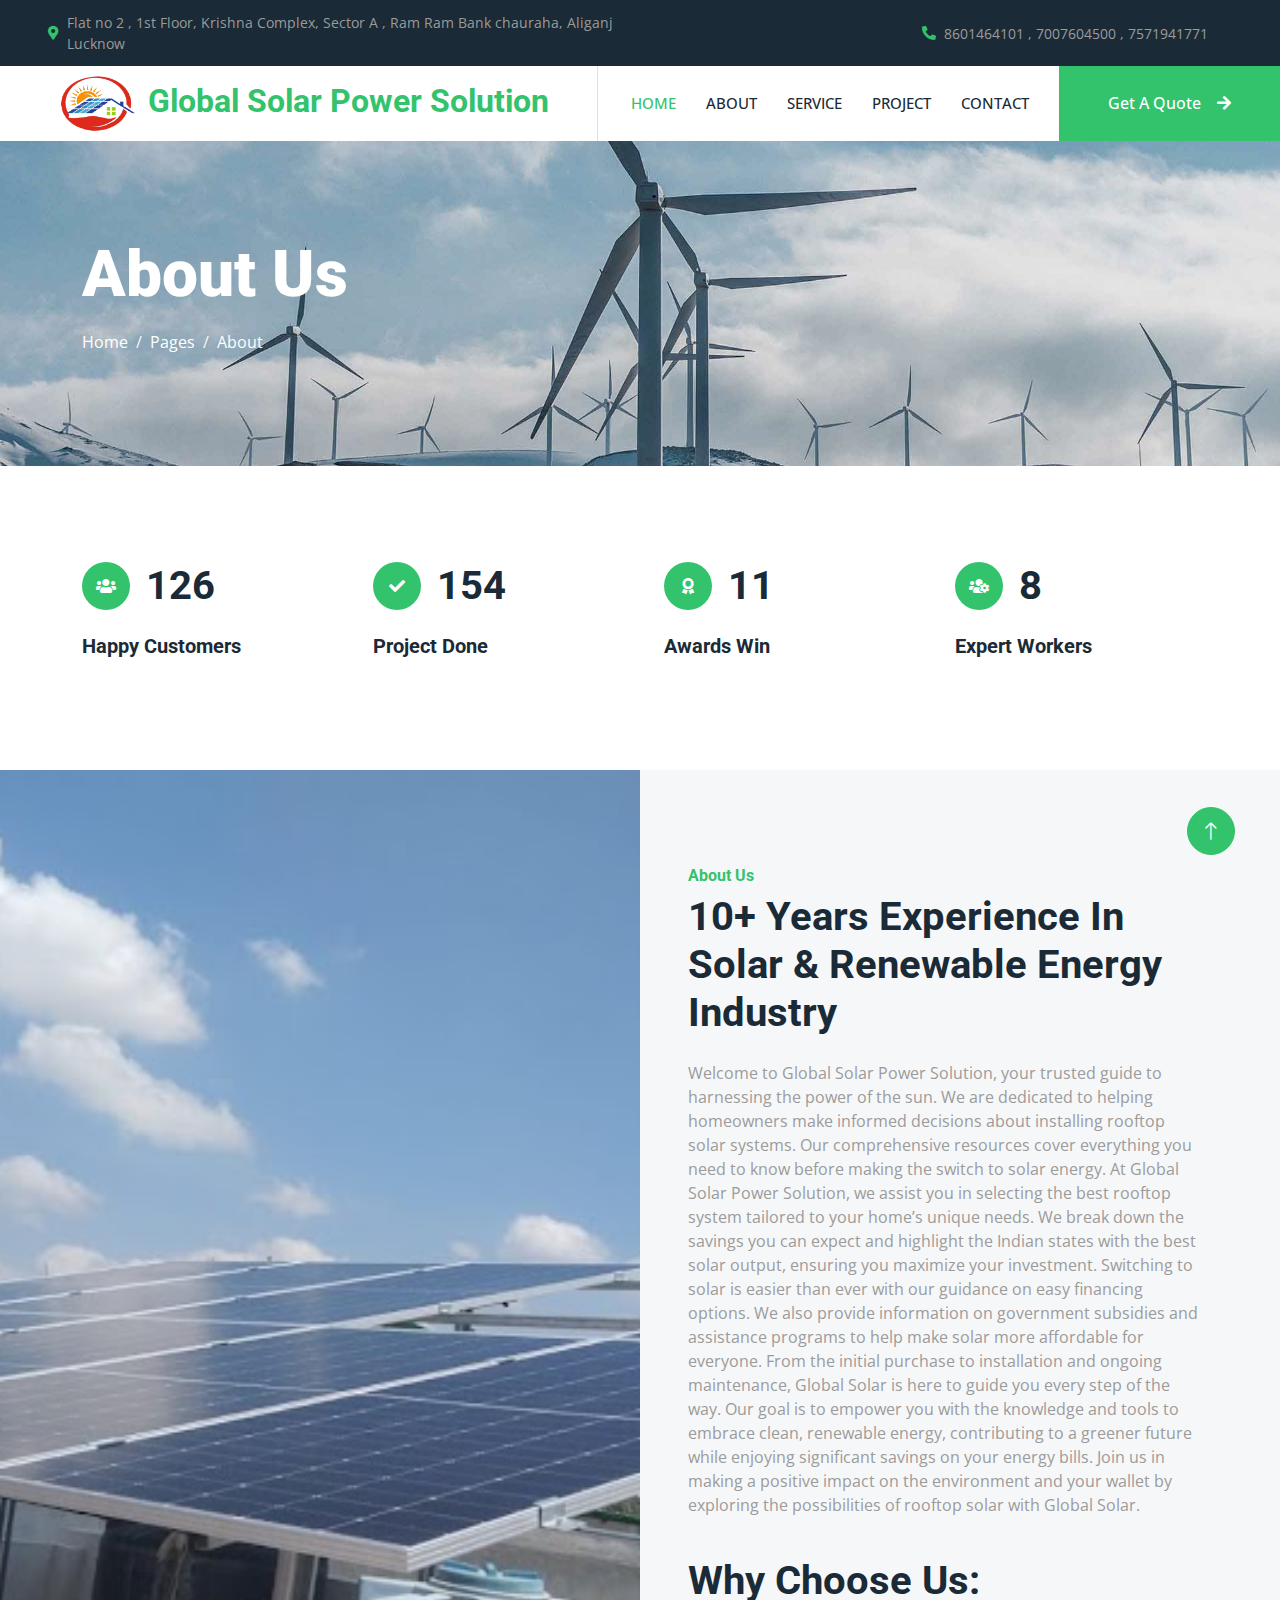
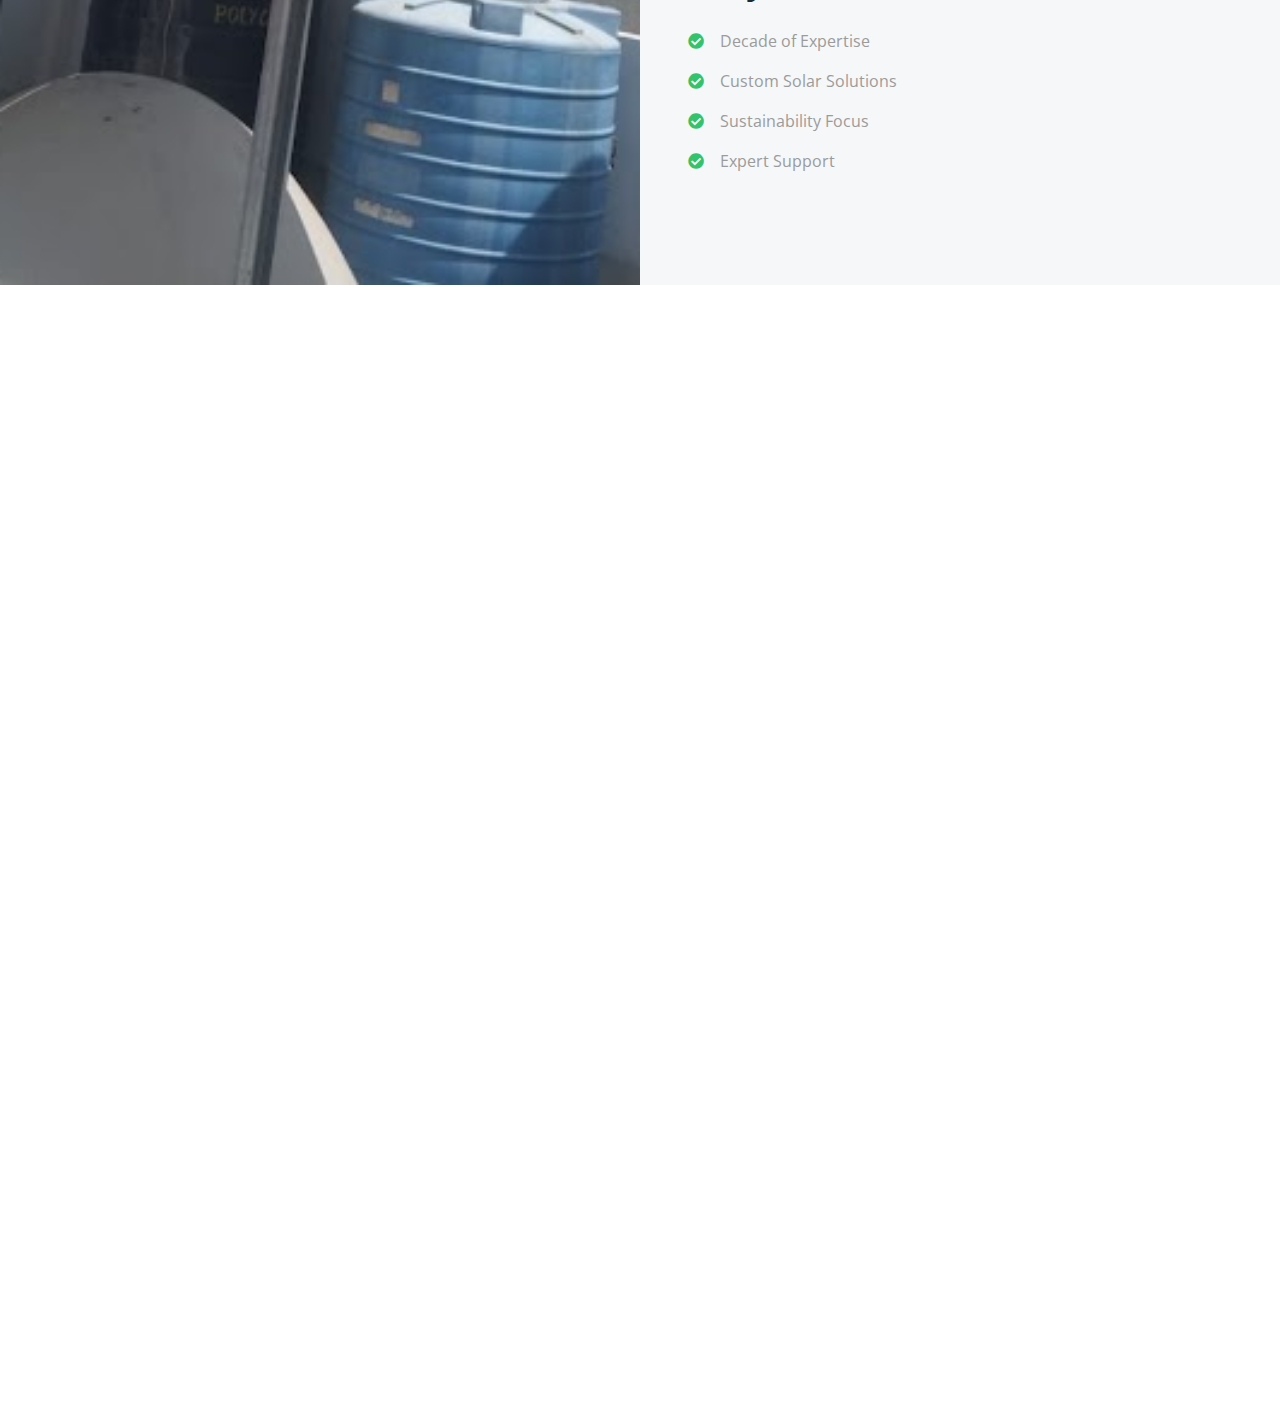
<file: about.html>
<!DOCTYPE html>
<html lang="en">

<head>
    <meta charset="utf-8">
    <title>Global Solar Power Solution</title>
    <meta content="width=device-width, initial-scale=1.0" name="viewport">
    <meta content="" name="keywords">
    <meta content="" name="description">

    <!-- Favicon -->
    <link href="img/logo.png" rel="icon">

    <!-- Google Web Fonts -->
    <link rel="preconnect" href="https://fonts.googleapis.com">
    <link rel="preconnect" href="https://fonts.gstatic.com" crossorigin>
    <link
        href="https://fonts.googleapis.com/css2?family=Open+Sans:wght@400;500&family=Roboto:wght@500;700;900&display=swap"
        rel="stylesheet">

    <!-- Icon Font Stylesheet -->
    <link href="https://cdnjs.cloudflare.com/ajax/libs/font-awesome/5.10.0/css/all.min.css" rel="stylesheet">
    <link href="https://cdn.jsdelivr.net/npm/bootstrap-icons@1.4.1/font/bootstrap-icons.css" rel="stylesheet">

    <!-- Libraries Stylesheet -->
    <link href="lib/animate/animate.min.css" rel="stylesheet">
    <link href="lib/owlcarousel/assets/owl.carousel.min.css" rel="stylesheet">
    <link href="lib/lightbox/css/lightbox.min.css" rel="stylesheet">

    <!-- Customized Bootstrap Stylesheet -->
    <link href="css/bootstrap.min.css" rel="stylesheet">

    <!-- Template Stylesheet -->
    <link href="css/style.css" rel="stylesheet">
    <style>
        @media (max-width: 768px) {

            #logo {
                width: 50px !important;
            }

            .navbar h2 {
                font-size: 14px;
            }

            a.navbar-brand {
                padding: 0px;
            }
        }
    </style>
</head>

<body>
    <!-- Spinner Start -->
    <div id="spinner"
        class="show bg-white position-fixed translate-middle w-100 vh-100 top-50 start-50 d-flex align-items-center justify-content-center">
        <div class="spinner-border text-primary" style="width: 3rem; height: 3rem;" role="status">
            <span class="sr-only">Loading...</span>
        </div>
    </div>
    <!-- Spinner End -->


    <!-- Topbar Start -->
    <div class="container-fluid bg-dark p-0">
        <div class="row gx-0 d-none d-lg-flex">
            <div class="col-lg-7 px-5 text-start">
                <div class="h-100 d-inline-flex align-items-center me-4">
                    <small class="fa fa-map-marker-alt text-primary me-2"></small>
                    <small>Flat no 2 , 1st Floor, Krishna Complex, Sector A , Ram Ram Bank chauraha,
                        Aliganj Lucknow</small>
                </div>
                <div class="h-100 d-inline-flex align-items-center">
                    <small class="far fa-clock text-primary me-2"></small>
                    <small>Mon - Fri : 09.00 AM - 09.00 PM</small>
                </div>
            </div>
            <div class="col-lg-5 px-5 text-end">
                <div class="h-100 d-inline-flex align-items-center me-4">
                    <small class="fa fa-phone-alt text-primary me-2"></small>
                    <small>8601464101 , 7007604500 , 7571941771</small>
                </div>
                <div class="h-100 d-inline-flex align-items-center mx-n2">
                    <a class="btn btn-square btn-link rounded-0 border-0 border-end border-secondary" href=""><i
                            class="fab fa-facebook-f"></i></a>
                    <a class="btn btn-square btn-link rounded-0 border-0 border-end border-secondary" href=""><i
                            class="fab fa-twitter"></i></a>
                    <a class="btn btn-square btn-link rounded-0 border-0 border-end border-secondary" href=""><i
                            class="fab fa-linkedin-in"></i></a>
                    <a class="btn btn-square btn-link rounded-0" href=""><i class="fab fa-instagram"></i></a>
                </div>
            </div>
        </div>
    </div>
    <!-- Topbar End -->


    <!-- Navbar Start -->
    <nav class="navbar navbar-expand-lg bg-white navbar-light sticky-top p-0">
        <a href="index.html" class="navbar-brand d-flex align-items-center border-end px-4 px-lg-5">
            <h2 class="m-0 text-primary"> <img src='img/logo.png' id="logo" style="width: 100px;">Global Solar Power
                Solution</h2>
        </a>
        <button type="button" class="navbar-toggler me-4" data-bs-toggle="collapse" data-bs-target="#navbarCollapse">
            <span class="navbar-toggler-icon"></span>
        </button>
        <div class="collapse navbar-collapse" id="navbarCollapse">
            <div class="navbar-nav ms-auto p-4 p-lg-0">
                <a href="index.html" class="nav-item nav-link active">Home</a>
                <a href="about.html" class="nav-item nav-link">About</a>
                <a href="service.html" class="nav-item nav-link">Service</a>
                <a href="project.html" class="nav-item nav-link">Project</a>
                <!-- <div class="nav-item dropdown">
                        <a href="#" class="nav-link dropdown-toggle" data-bs-toggle="dropdown">Pages</a>
                        <div class="dropdown-menu bg-light m-0">
                            <a href="feature.html" class="dropdown-item">Feature</a>
                            <a href="quote.html" class="dropdown-item">Free Quote</a>
                            <a href="team.html" class="dropdown-item">Our Team</a>
                            <a href="testimonial.html" class="dropdown-item">Testimonial</a>
                            <a href="404.html" class="dropdown-item">404 Page</a>
                        </div>
                    </div> -->
                <a href="contact.html" class="nav-item nav-link">Contact</a>
            </div>
            <a href="" class="btn btn-primary rounded-0 py-4 px-lg-5 d-none d-lg-block">Get A Quote<i
                    class="fa fa-arrow-right ms-3"></i></a>
        </div>
    </nav>
    <!-- Navbar End -->


    <!-- Page Header Start -->
    <div class="container-fluid page-header py-5 mb-5">
        <div class="container py-5">
            <h1 class="display-3 text-white mb-3 animated slideInDown">About Us</h1>
            <nav aria-label="breadcrumb animated slideInDown">
                <ol class="breadcrumb">
                    <li class="breadcrumb-item"><a class="text-white" href="#">Home</a></li>
                    <li class="breadcrumb-item"><a class="text-white" href="#">Pages</a></li>
                    <li class="breadcrumb-item text-white active" aria-current="page">About</li>
                </ol>
            </nav>
        </div>
    </div>
    <!-- Page Header End -->


    <!-- Feature Start -->
    <div class="container-xxl py-5">
        <div class="container">
            <div class="row g-5">
                <div class="col-md-6 col-lg-3 wow fadeIn" data-wow-delay="0.1s">
                    <div class="d-flex align-items-center mb-4">
                        <div class="btn-lg-square bg-primary rounded-circle me-3">
                            <i class="fa fa-users text-white"></i>
                        </div>
                        <h1 class="mb-0" data-toggle="counter-up">345</h1>
                    </div>
                    <h5 class="mb-3">Happy Customers</h5>
                    <!-- <span>Tempor erat elitr rebum at clita. Diam dolor diam ipsum sit</span> -->
                </div>
                <div class="col-md-6 col-lg-3 wow fadeIn" data-wow-delay="0.3s">
                    <div class="d-flex align-items-center mb-4">
                        <div class="btn-lg-square bg-primary rounded-circle me-3">
                            <i class="fa fa-check text-white"></i>
                        </div>
                        <h1 class="mb-0" data-toggle="counter-up">423</h1>
                    </div>
                    <h5 class="mb-3">Project Done</h5>
                    <!-- <span>Tempor erat elitr rebum at clita. Diam dolor diam ipsum sit</span> -->
                </div>
                <div class="col-md-6 col-lg-3 wow fadeIn" data-wow-delay="0.5s">
                    <div class="d-flex align-items-center mb-4">
                        <div class="btn-lg-square bg-primary rounded-circle me-3">
                            <i class="fa fa-award text-white"></i>
                        </div>
                        <h1 class="mb-0" data-toggle="counter-up">31</h1>
                    </div>
                    <h5 class="mb-3">Awards Win</h5>
                    <!-- <span>Tempor erat elitr rebum at clita. Diam dolor diam ipsum sit</span> -->
                </div>
                <div class="col-md-6 col-lg-3 wow fadeIn" data-wow-delay="0.7s">
                    <div class="d-flex align-items-center mb-4">
                        <div class="btn-lg-square bg-primary rounded-circle me-3">
                            <i class="fa fa-users-cog text-white"></i>
                        </div>
                        <h1 class="mb-0" data-toggle="counter-up">21</h1>
                    </div>
                    <h5 class="mb-3">Expert Workers</h5>
                    <!-- <span>Tempor erat elitr rebum at clita. Diam dolor diam ipsum sit</span> -->
                </div>
            </div>
        </div>
    </div>
    <!-- Feature Start -->


    <!-- About Start -->
    <div class="container-fluid bg-light overflow-hidden my-5 px-lg-0">
        <div class="container about px-lg-0">
            <div class="row g-0 mx-lg-0">
                <div class="col-lg-6 ps-lg-0 wow fadeIn" data-wow-delay="0.1s" style="min-height: 400px;">
                    <div class="position-relative h-100">
                        <img class="position-absolute img-fluid w-100 h-100" src="img/about2.jpg"
                            style="object-fit: cover;" alt="">
                    </div>
                </div>
                <div class="col-lg-6 about-text py-5 wow fadeIn" data-wow-delay="0.5s">
                    <div class="p-lg-5 pe-lg-0">
                        <h6 class="text-primary">About Us</h6>
                        <h1 class="mb-4">10+ Years Experience In Solar & Renewable Energy Industry</h1>
                        <p>Welcome to Global Solar Power Solution, your trusted guide to harnessing the power of the
                            sun. We are dedicated to
                            helping homeowners make informed decisions about installing rooftop solar systems. Our
                            comprehensive resources cover
                            everything you need to know before making the switch to solar energy.

                            At Global Solar Power Solution, we assist you in selecting the best rooftop system tailored
                            to your home’s unique needs.
                            We break down the savings you can expect and highlight the Indian states with the best solar
                            output, ensuring you
                            maximize your investment.

                            Switching to solar is easier than ever with our guidance on easy financing options. We also
                            provide information on
                            government subsidies and assistance programs to help make solar more affordable for
                            everyone.

                            From the initial purchase to installation and ongoing maintenance, Global Solar is here to
                            guide you every step of the
                            way. Our goal is to empower you with the knowledge and tools to embrace clean, renewable
                            energy, contributing to a
                            greener future while enjoying significant savings on your energy bills.

                            Join us in making a positive impact on the environment and your wallet by exploring the
                            possibilities of rooftop solar
                            with Global Solar.</p>
                        <br>
                        <h1 class="mb-4">Why Choose Us:</h1>

                        <p><i class="fa fa-check-circle text-primary me-3"></i>Decade of Expertise</p>
                        <p><i class="fa fa-check-circle text-primary me-3"></i>Custom Solar Solutions</p>
                        <p><i class="fa fa-check-circle text-primary me-3"></i>Sustainability Focus</p>
                        <p><i class="fa fa-check-circle text-primary me-3"></i>Expert Support</p>
                    </div>
                </div>
            </div>
        </div>
    </div>
    <!-- About End -->


    <!-- Team Start -->
    <div class="container-xxl py-5">
        <div class="container">
            <div class="text-center mx-auto mb-5 wow fadeInUp" data-wow-delay="0.1s" style="max-width: 600px;">
                <h6 class="text-primary">Team Member</h6>
                <h1 class="mb-4">Experienced Team Members</h1>
            </div>
            <div class="row g-4">
                <div class="col-lg-4 col-md-6 wow fadeInUp" data-wow-delay="0.1s">
                    <div class="team-item rounded overflow-hidden">
                        <div class="d-flex">
                            <img class="img-fluid w-75" src="img/PK.jpeg" style="height: 310px;" alt="">
                            <div class="team-social w-25">
                                <a class="btn btn-lg-square btn-outline-primary rounded-circle mt-3" href=""><i
                                        class="fab fa-facebook-f"></i></a>
                                <a class="btn btn-lg-square btn-outline-primary rounded-circle mt-3" href=""><i
                                        class="fab fa-twitter"></i></a>
                                <a class="btn btn-lg-square btn-outline-primary rounded-circle mt-3" href=""><i
                                        class="fab fa-instagram"></i></a>
                            </div>
                        </div>
                        <div class="p-4">
                            <h5>Prakash kaushal</h5>
                            <!-- <span>Designation</span> -->
                        </div>
                    </div>
                </div>
                <div class="col-lg-4 col-md-6 wow fadeInUp" data-wow-delay="0.3s">
                    <div class="team-item rounded overflow-hidden">
                        <div class="d-flex">
                            <img class="img-fluid w-75" src="img/PK2.jpeg" style="height: 310px;" alt="">
                            <div class="team-social w-25">
                                <a class="btn btn-lg-square btn-outline-primary rounded-circle mt-3" href=""><i
                                        class="fab fa-facebook-f"></i></a>
                                <a class="btn btn-lg-square btn-outline-primary rounded-circle mt-3" href=""><i
                                        class="fab fa-twitter"></i></a>
                                <a class="btn btn-lg-square btn-outline-primary rounded-circle mt-3" href=""><i
                                        class="fab fa-instagram"></i></a>
                            </div>
                        </div>
                        <div class="p-4">
                            <h5>Pradeep Kumar</h5>
                            <!-- <span>Designation</span> -->
                        </div>
                    </div>
                </div>
                <div class="col-lg-4 col-md-6 wow fadeInUp" data-wow-delay="0.5s">
                    <div class="team-item rounded overflow-hidden">
                        <div class="d-flex">
                            <img class="img-fluid w-75" src="img/AS.jpeg" style="height: 310px;" alt="">
                            <div class="team-social w-25">
                                <a class="btn btn-lg-square btn-outline-primary rounded-circle mt-3" href=""><i
                                        class="fab fa-facebook-f"></i></a>
                                <a class="btn btn-lg-square btn-outline-primary rounded-circle mt-3" href=""><i
                                        class="fab fa-twitter"></i></a>
                                <a class="btn btn-lg-square btn-outline-primary rounded-circle mt-3" href=""><i
                                        class="fab fa-instagram"></i></a>
                            </div>
                        </div>
                        <div class="p-4">
                            <h5>Ashwani Srivastava</h5>
                            <!-- <span>Designation</span> -->
                        </div>
                    </div>
                </div>
            </div>
        </div>
    </div>
    <!-- Team End -->


    <!-- Footer Start -->
    <div class="container-fluid bg-dark text-body footer mt-5 pt-5 wow fadeIn" data-wow-delay="0.1s">
        <div class="container py-5">
            <div class="row g-5">
                <div class="col-lg-5 col-md-6">
                    <h5 class="text-white mb-4">Address</h5>
                    <p class="mb-2"><i class="fa fa-map-marker-alt me-3"></i>
                        <span>
                            Flat no 2 , 1st Floor, Krishna Complex,
                            Sector A , Ram Ram Bank chauraha,
                            Aliganj Lucknow
                        </span>
                    </p>
                    <p class="mb-2"><i class="fa fa-phone-alt me-3"></i>8601464101 , 7007604500 , 7571941771</p>
                    <p class="mb-2"><i class="fa fa-envelope me-3"></i>info@example.com</p>
                    <div class="d-flex pt-2">
                        <a class="btn btn-square btn-outline-light btn-social" href=""><i
                                class="fab fa-twitter"></i></a>
                        <a class="btn btn-square btn-outline-light btn-social" href=""><i
                                class="fab fa-facebook-f"></i></a>
                        <a class="btn btn-square btn-outline-light btn-social" href=""><i
                                class="fab fa-youtube"></i></a>
                        <a class="btn btn-square btn-outline-light btn-social" href=""><i
                                class="fab fa-linkedin-in"></i></a>
                    </div>
                </div>
                <div class="col-lg-3 col-md-6">
                    <h5 class="text-white mb-4">Quick Links</h5>
                    <a class="btn btn-link" href="">About Us</a>
                    <a class="btn btn-link" href="">Contact Us</a>
                    <a class="btn btn-link" href="">Our Services</a>
                    <a class="btn btn-link" href="">Terms & Condition</a>
                    <a class="btn btn-link" href="">Support</a>
                </div>
                <div class="col-lg-3 col-md-6">
                    <h5 class="text-white mb-4">Project Gallery</h5>
                    <div class="row g-2">
                        <div class="col-4">
                            <img class="img-fluid rounded" src="img/battery.jpg" alt="">
                        </div>
                        <div class="col-4">
                            <img class="img-fluid rounded" src="img/solar-roof-top-power.jpg" alt="">
                        </div>
                        <div class="col-4">
                            <img class="img-fluid rounded" src="img/about2.jpg" alt="">
                        </div>
                        <div class="col-4">
                            <img class="img-fluid rounded" src="img/Solar.jpg" alt="">
                        </div>
                        <div class="col-4">
                            <img class="img-fluid rounded" src="img/about3.jpg" alt="">
                        </div>
                        <div class="col-4">
                            <img class="img-fluid rounded" src="img/about4.jpg" alt="">
                        </div>
                    </div>
                </div>

            </div>
        </div>
        <div class="container">
            <div class="copyright">
                <div class="row">
                    <div class="col-md-6 text-center text-md-start mb-3 mb-md-0">
                        &copy; <a href="https://globalsolarpowersolution.com/">Global Solar Power Solution</a>, All
                        Right Reserved.
                    </div>

                </div>
            </div>
        </div>
    </div>
    <!-- Footer End -->


    <!-- Back to Top -->
    <a href="#" class="btn btn-lg btn-primary btn-lg-square rounded-circle back-to-top"><i
            class="bi bi-arrow-up"></i></a>


    <!-- JavaScript Libraries -->
    <script src="https://code.jquery.com/jquery-3.4.1.min.js"></script>
    <script src="https://cdn.jsdelivr.net/npm/bootstrap@5.0.0/dist/js/bootstrap.bundle.min.js"></script>
    <script src="lib/wow/wow.min.js"></script>
    <script src="lib/easing/easing.min.js"></script>
    <script src="lib/waypoints/waypoints.min.js"></script>
    <script src="lib/counterup/counterup.min.js"></script>
    <script src="lib/owlcarousel/owl.carousel.min.js"></script>
    <script src="lib/isotope/isotope.pkgd.min.js"></script>
    <script src="lib/lightbox/js/lightbox.min.js"></script>

    <!-- Template Javascript -->
    <script src="js/main.js"></script>
</body>

</html>
</file>
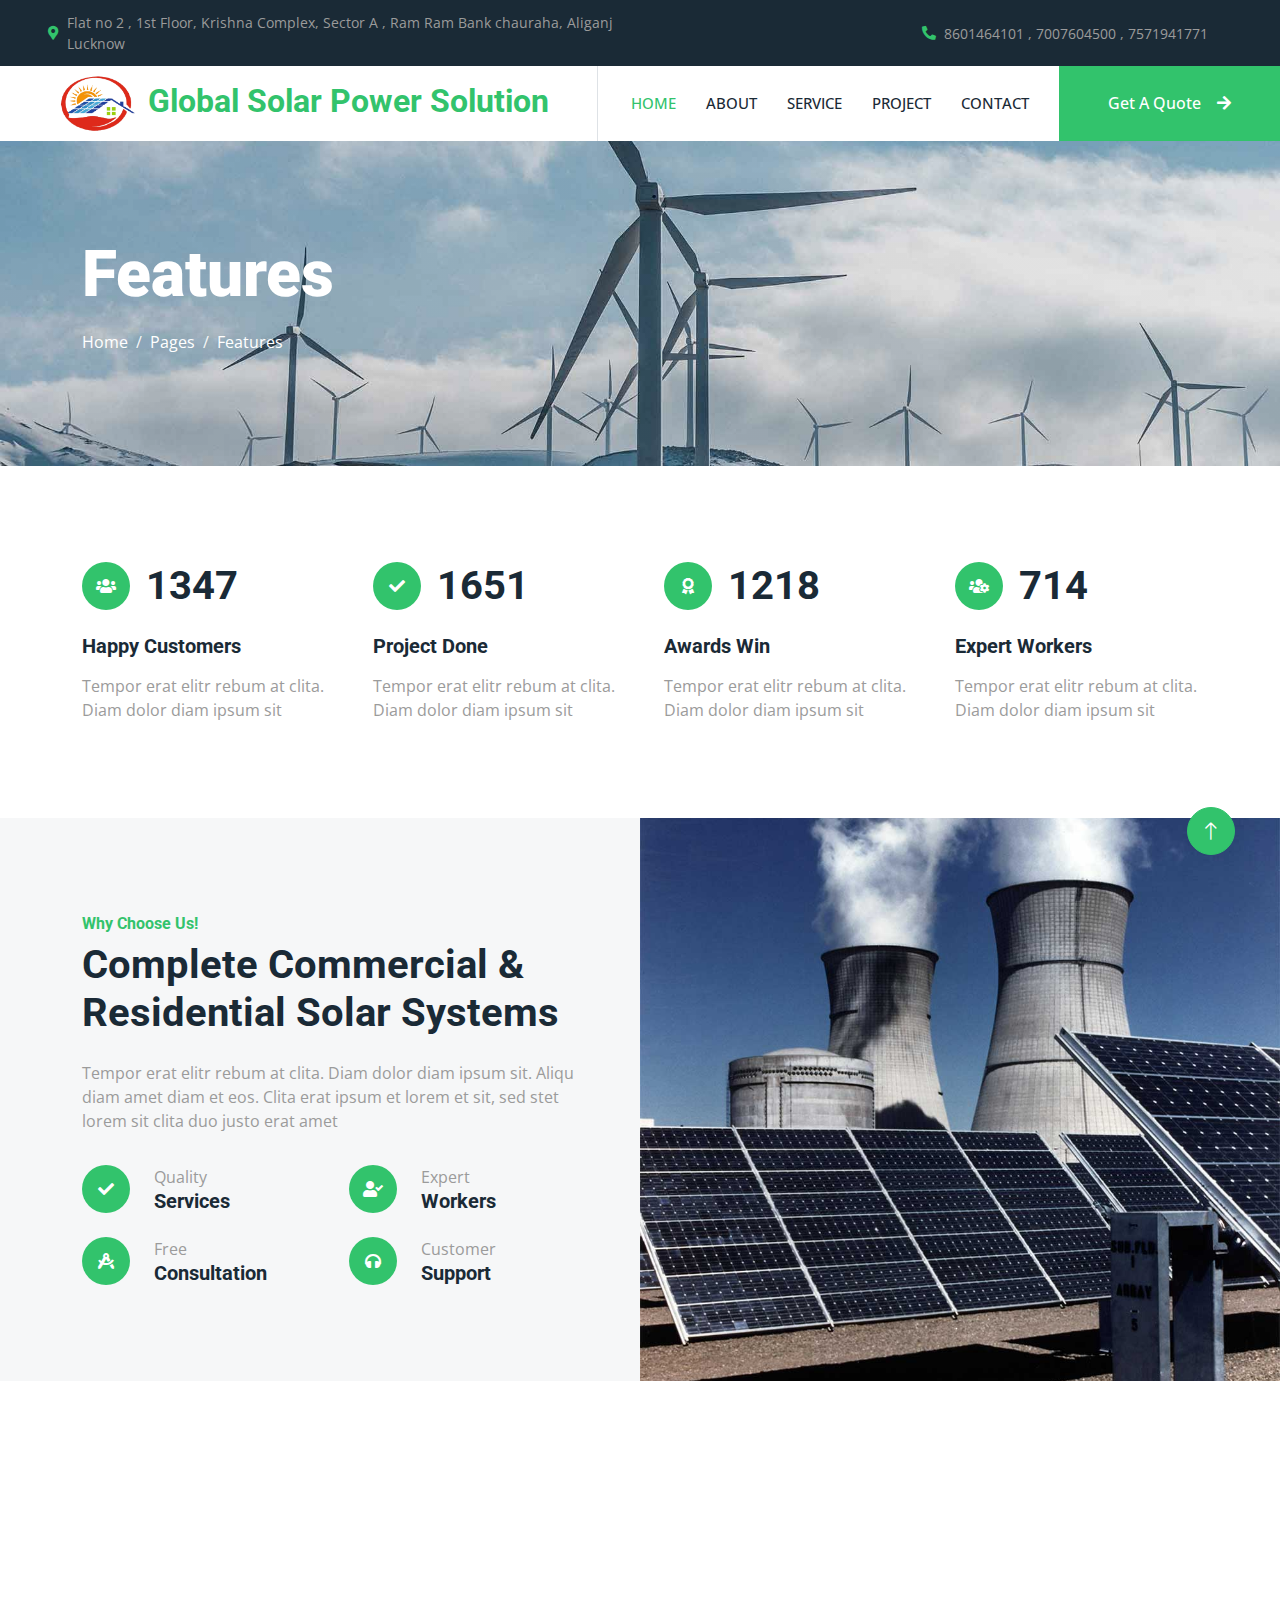
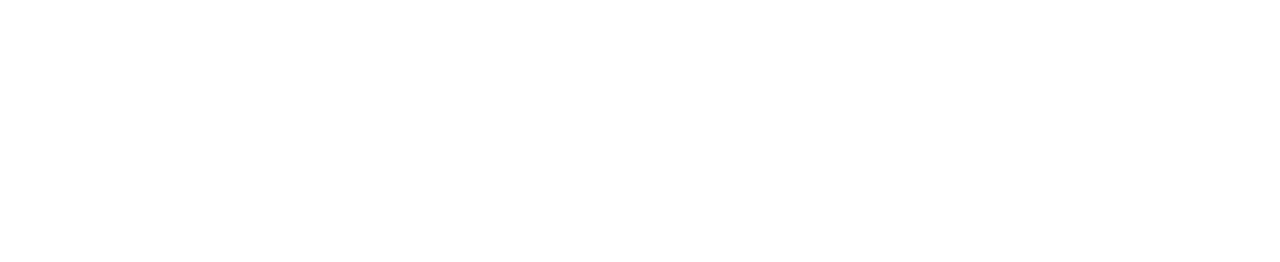
<file: feature.html>
<!DOCTYPE html>
<html lang="en">

<head>
    <meta charset="utf-8">
    <title>Global Solar Power Solution</title>
    <meta content="width=device-width, initial-scale=1.0" name="viewport">
    <meta content="" name="keywords">
    <meta content="" name="description">

    <!-- Favicon -->
    <link href="img/logo.png" rel="icon">

    <!-- Google Web Fonts -->
    <link rel="preconnect" href="https://fonts.googleapis.com">
    <link rel="preconnect" href="https://fonts.gstatic.com" crossorigin>
    <link
        href="https://fonts.googleapis.com/css2?family=Open+Sans:wght@400;500&family=Roboto:wght@500;700;900&display=swap"
        rel="stylesheet">

    <!-- Icon Font Stylesheet -->
    <link href="https://cdnjs.cloudflare.com/ajax/libs/font-awesome/5.10.0/css/all.min.css" rel="stylesheet">
    <link href="https://cdn.jsdelivr.net/npm/bootstrap-icons@1.4.1/font/bootstrap-icons.css" rel="stylesheet">

    <!-- Libraries Stylesheet -->
    <link href="lib/animate/animate.min.css" rel="stylesheet">
    <link href="lib/owlcarousel/assets/owl.carousel.min.css" rel="stylesheet">
    <link href="lib/lightbox/css/lightbox.min.css" rel="stylesheet">

    <!-- Customized Bootstrap Stylesheet -->
    <link href="css/bootstrap.min.css" rel="stylesheet">

    <!-- Template Stylesheet -->
    <link href="css/style.css" rel="stylesheet">
    <style>
        @media (max-width: 768px) {

            #logo {
                width: 50px !important;
            }

            .navbar h2 {
                font-size: 14px;
            }

            a.navbar-brand {
                padding: 0px;
            }
        }
    </style>
</head>

<body>
    <!-- Spinner Start -->
    <div id="spinner"
        class="show bg-white position-fixed translate-middle w-100 vh-100 top-50 start-50 d-flex align-items-center justify-content-center">
        <div class="spinner-border text-primary" style="width: 3rem; height: 3rem;" role="status">
            <span class="sr-only">Loading...</span>
        </div>
    </div>
    <!-- Spinner End -->


    <!-- Topbar Start -->
    <div class="container-fluid bg-dark p-0">
        <div class="row gx-0 d-none d-lg-flex">
            <div class="col-lg-7 px-5 text-start">
                <div class="h-100 d-inline-flex align-items-center me-4">
                    <small class="fa fa-map-marker-alt text-primary me-2"></small>
                    <small>Flat no 2 , 1st Floor, Krishna Complex, Sector A , Ram Ram Bank chauraha,
                        Aliganj Lucknow</small>
                </div>
                <div class="h-100 d-inline-flex align-items-center">
                    <small class="far fa-clock text-primary me-2"></small>
                    <small>Mon - Fri : 09.00 AM - 09.00 PM</small>
                </div>
            </div>
            <div class="col-lg-5 px-5 text-end">
                <div class="h-100 d-inline-flex align-items-center me-4">
                    <small class="fa fa-phone-alt text-primary me-2"></small>
                    <small>8601464101 , 7007604500 , 7571941771</small>
                </div>
                <div class="h-100 d-inline-flex align-items-center mx-n2">
                    <a class="btn btn-square btn-link rounded-0 border-0 border-end border-secondary" href=""><i
                            class="fab fa-facebook-f"></i></a>
                    <a class="btn btn-square btn-link rounded-0 border-0 border-end border-secondary" href=""><i
                            class="fab fa-twitter"></i></a>
                    <a class="btn btn-square btn-link rounded-0 border-0 border-end border-secondary" href=""><i
                            class="fab fa-linkedin-in"></i></a>
                    <a class="btn btn-square btn-link rounded-0" href=""><i class="fab fa-instagram"></i></a>
                </div>
            </div>
        </div>
    </div>
    <!-- Topbar End -->


    <!-- Navbar Start -->
    <nav class="navbar navbar-expand-lg bg-white navbar-light sticky-top p-0">
        <a href="index.html" class="navbar-brand d-flex align-items-center border-end px-4 px-lg-5">
            <h2 class="m-0 text-primary"> <img src='img/logo.png' id="logo" style="width: 100px;">Global Solar Power
                Solution</h2>
        </a>
        <button type="button" class="navbar-toggler me-4" data-bs-toggle="collapse" data-bs-target="#navbarCollapse">
            <span class="navbar-toggler-icon"></span>
        </button>
        <div class="collapse navbar-collapse" id="navbarCollapse">
            <div class="navbar-nav ms-auto p-4 p-lg-0">
                <a href="index.html" class="nav-item nav-link active">Home</a>
                <a href="about.html" class="nav-item nav-link">About</a>
                <a href="service.html" class="nav-item nav-link">Service</a>
                <a href="project.html" class="nav-item nav-link">Project</a>
                <!-- <div class="nav-item dropdown">
                        <a href="#" class="nav-link dropdown-toggle" data-bs-toggle="dropdown">Pages</a>
                        <div class="dropdown-menu bg-light m-0">
                            <a href="feature.html" class="dropdown-item">Feature</a>
                            <a href="quote.html" class="dropdown-item">Free Quote</a>
                            <a href="team.html" class="dropdown-item">Our Team</a>
                            <a href="testimonial.html" class="dropdown-item">Testimonial</a>
                            <a href="404.html" class="dropdown-item">404 Page</a>
                        </div>
                    </div> -->
                <a href="contact.html" class="nav-item nav-link">Contact</a>
            </div>
            <a href="" class="btn btn-primary rounded-0 py-4 px-lg-5 d-none d-lg-block">Get A Quote<i
                    class="fa fa-arrow-right ms-3"></i></a>
        </div>
    </nav>
    <!-- Navbar End -->


    <!-- Page Header Start -->
    <div class="container-fluid page-header py-5 mb-5">
        <div class="container py-5">
            <h1 class="display-3 text-white mb-3 animated slideInDown">Features</h1>
            <nav aria-label="breadcrumb animated slideInDown">
                <ol class="breadcrumb">
                    <li class="breadcrumb-item"><a class="text-white" href="#">Home</a></li>
                    <li class="breadcrumb-item"><a class="text-white" href="#">Pages</a></li>
                    <li class="breadcrumb-item text-white active" aria-current="page">Features</li>
                </ol>
            </nav>
        </div>
    </div>
    <!-- Page Header End -->


    <!-- Feature Start -->
    <div class="container-xxl py-5">
        <div class="container">
            <div class="row g-5">
                <div class="col-md-6 col-lg-3 wow fadeIn" data-wow-delay="0.1s">
                    <div class="d-flex align-items-center mb-4">
                        <div class="btn-lg-square bg-primary rounded-circle me-3">
                            <i class="fa fa-users text-white"></i>
                        </div>
                        <h1 class="mb-0" data-toggle="counter-up">3453</h1>
                    </div>
                    <h5 class="mb-3">Happy Customers</h5>
                    <span>Tempor erat elitr rebum at clita. Diam dolor diam ipsum sit</span>
                </div>
                <div class="col-md-6 col-lg-3 wow fadeIn" data-wow-delay="0.3s">
                    <div class="d-flex align-items-center mb-4">
                        <div class="btn-lg-square bg-primary rounded-circle me-3">
                            <i class="fa fa-check text-white"></i>
                        </div>
                        <h1 class="mb-0" data-toggle="counter-up">4234</h1>
                    </div>
                    <h5 class="mb-3">Project Done</h5>
                    <span>Tempor erat elitr rebum at clita. Diam dolor diam ipsum sit</span>
                </div>
                <div class="col-md-6 col-lg-3 wow fadeIn" data-wow-delay="0.5s">
                    <div class="d-flex align-items-center mb-4">
                        <div class="btn-lg-square bg-primary rounded-circle me-3">
                            <i class="fa fa-award text-white"></i>
                        </div>
                        <h1 class="mb-0" data-toggle="counter-up">3123</h1>
                    </div>
                    <h5 class="mb-3">Awards Win</h5>
                    <span>Tempor erat elitr rebum at clita. Diam dolor diam ipsum sit</span>
                </div>
                <div class="col-md-6 col-lg-3 wow fadeIn" data-wow-delay="0.7s">
                    <div class="d-flex align-items-center mb-4">
                        <div class="btn-lg-square bg-primary rounded-circle me-3">
                            <i class="fa fa-users-cog text-white"></i>
                        </div>
                        <h1 class="mb-0" data-toggle="counter-up">1831</h1>
                    </div>
                    <h5 class="mb-3">Expert Workers</h5>
                    <span>Tempor erat elitr rebum at clita. Diam dolor diam ipsum sit</span>
                </div>
            </div>
        </div>
    </div>
    <!-- Feature Start -->


    <!-- Feature Start -->
    <div class="container-fluid bg-light overflow-hidden my-5 px-lg-0">
        <div class="container feature px-lg-0">
            <div class="row g-0 mx-lg-0">
                <div class="col-lg-6 feature-text py-5 wow fadeIn" data-wow-delay="0.1s">
                    <div class="p-lg-5 ps-lg-0">
                        <h6 class="text-primary">Why Choose Us!</h6>
                        <h1 class="mb-4">Complete Commercial & Residential Solar Systems</h1>
                        <p class="mb-4 pb-2">Tempor erat elitr rebum at clita. Diam dolor diam ipsum sit. Aliqu diam
                            amet diam et eos. Clita erat ipsum et lorem et sit, sed stet lorem sit clita duo justo erat
                            amet</p>
                        <div class="row g-4">
                            <div class="col-6">
                                <div class="d-flex align-items-center">
                                    <div class="btn-lg-square bg-primary rounded-circle">
                                        <i class="fa fa-check text-white"></i>
                                    </div>
                                    <div class="ms-4">
                                        <p class="mb-0">Quality</p>
                                        <h5 class="mb-0">Services</h5>
                                    </div>
                                </div>
                            </div>
                            <div class="col-6">
                                <div class="d-flex align-items-center">
                                    <div class="btn-lg-square bg-primary rounded-circle">
                                        <i class="fa fa-user-check text-white"></i>
                                    </div>
                                    <div class="ms-4">
                                        <p class="mb-0">Expert</p>
                                        <h5 class="mb-0">Workers</h5>
                                    </div>
                                </div>
                            </div>
                            <div class="col-6">
                                <div class="d-flex align-items-center">
                                    <div class="btn-lg-square bg-primary rounded-circle">
                                        <i class="fa fa-drafting-compass text-white"></i>
                                    </div>
                                    <div class="ms-4">
                                        <p class="mb-0">Free</p>
                                        <h5 class="mb-0">Consultation</h5>
                                    </div>
                                </div>
                            </div>
                            <div class="col-6">
                                <div class="d-flex align-items-center">
                                    <div class="btn-lg-square bg-primary rounded-circle">
                                        <i class="fa fa-headphones text-white"></i>
                                    </div>
                                    <div class="ms-4">
                                        <p class="mb-0">Customer</p>
                                        <h5 class="mb-0">Support</h5>
                                    </div>
                                </div>
                            </div>
                        </div>
                    </div>
                </div>
                <div class="col-lg-6 pe-lg-0 wow fadeIn" data-wow-delay="0.5s" style="min-height: 400px;">
                    <div class="position-relative h-100">
                        <img class="position-absolute img-fluid w-100 h-100" src="img/feature.jpg"
                            style="object-fit: cover;" alt="">
                    </div>
                </div>
            </div>
        </div>
    </div>
    <!-- Feature End -->


    <!-- Footer Start -->
    <div class="container-fluid bg-dark text-body footer mt-5 pt-5 wow fadeIn" data-wow-delay="0.1s">
        <div class="container py-5">
            <div class="row g-5">
                <div class="col-lg-5 col-md-6">
                    <h5 class="text-white mb-4">Address</h5>
                    <p class="mb-2"><i class="fa fa-map-marker-alt me-3"></i>
                        <span>
                            Flat no 2 , 1st Floor, Krishna Complex,
                            Sector A , Ram Ram Bank chauraha,
                            Aliganj Lucknow
                        </span>
                    </p>
                    <p class="mb-2"><i class="fa fa-phone-alt me-3"></i>8601464101 , 7007604500 , 7571941771</p>
                    <p class="mb-2"><i class="fa fa-envelope me-3"></i>info@example.com</p>
                    <div class="d-flex pt-2">
                        <a class="btn btn-square btn-outline-light btn-social" href=""><i
                                class="fab fa-twitter"></i></a>
                        <a class="btn btn-square btn-outline-light btn-social" href=""><i
                                class="fab fa-facebook-f"></i></a>
                        <a class="btn btn-square btn-outline-light btn-social" href=""><i
                                class="fab fa-youtube"></i></a>
                        <a class="btn btn-square btn-outline-light btn-social" href=""><i
                                class="fab fa-linkedin-in"></i></a>
                    </div>
                </div>
                <div class="col-lg-3 col-md-6">
                    <h5 class="text-white mb-4">Quick Links</h5>
                    <a class="btn btn-link" href="">About Us</a>
                    <a class="btn btn-link" href="">Contact Us</a>
                    <a class="btn btn-link" href="">Our Services</a>
                    <a class="btn btn-link" href="">Terms & Condition</a>
                    <a class="btn btn-link" href="">Support</a>
                </div>
                <div class="col-lg-3 col-md-6">
                    <h5 class="text-white mb-4">Project Gallery</h5>
                    <div class="row g-2">
                        <div class="col-4">
                            <img class="img-fluid rounded" src="img/battery.jpg" alt="">
                        </div>
                        <div class="col-4">
                            <img class="img-fluid rounded" src="img/solar-roof-top-power.jpg" alt="">
                        </div>
                        <div class="col-4">
                            <img class="img-fluid rounded" src="img/about2.jpg" alt="">
                        </div>
                        <div class="col-4">
                            <img class="img-fluid rounded" src="img/Solar.jpg" alt="">
                        </div>
                        <div class="col-4">
                            <img class="img-fluid rounded" src="img/about3.jpg" alt="">
                        </div>
                        <div class="col-4">
                            <img class="img-fluid rounded" src="img/about4.jpg" alt="">
                        </div>
                    </div>
                </div>

            </div>
        </div>
        <div class="container">
            <div class="copyright">
                <div class="row">
                    <div class="col-md-6 text-center text-md-start mb-3 mb-md-0">
                        &copy; <a href="https://globalsolarpowersolution.com/">Global Solar Power Solution</a>, All
                        Right Reserved.
                    </div>

                </div>
            </div>
        </div>
    </div>
    <!-- Footer End -->


    <!-- Back to Top -->
    <a href="#" class="btn btn-lg btn-primary btn-lg-square rounded-circle back-to-top"><i
            class="bi bi-arrow-up"></i></a>


    <!-- JavaScript Libraries -->
    <script src="https://code.jquery.com/jquery-3.4.1.min.js"></script>
    <script src="https://cdn.jsdelivr.net/npm/bootstrap@5.0.0/dist/js/bootstrap.bundle.min.js"></script>
    <script src="lib/wow/wow.min.js"></script>
    <script src="lib/easing/easing.min.js"></script>
    <script src="lib/waypoints/waypoints.min.js"></script>
    <script src="lib/counterup/counterup.min.js"></script>
    <script src="lib/owlcarousel/owl.carousel.min.js"></script>
    <script src="lib/isotope/isotope.pkgd.min.js"></script>
    <script src="lib/lightbox/js/lightbox.min.js"></script>

    <!-- Template Javascript -->
    <script src="js/main.js"></script>
</body>

</html>
</file>
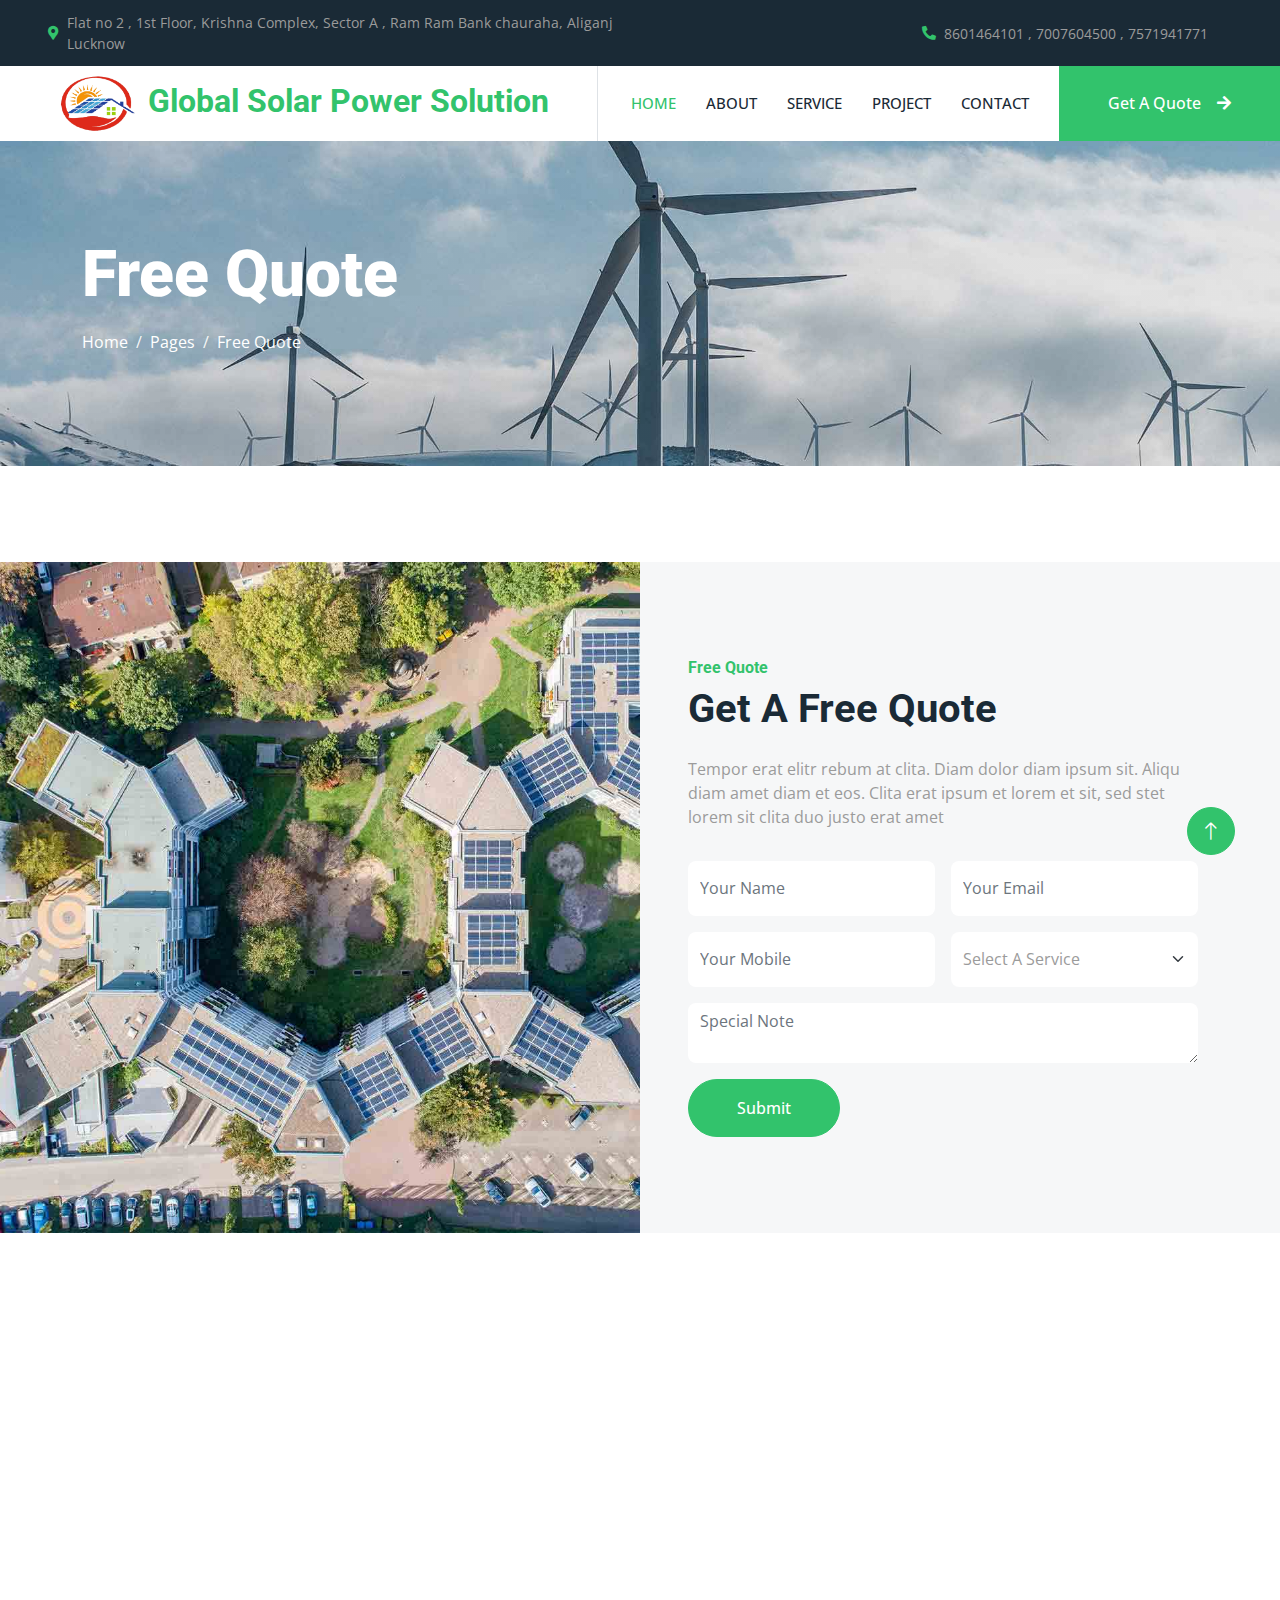
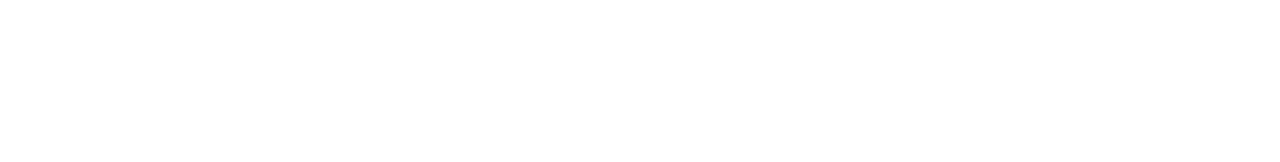
<file: quote.html>
<!DOCTYPE html>
<html lang="en">

<head>
    <meta charset="utf-8">
    <title>Global Solar Power Solution</title>
    <meta content="width=device-width, initial-scale=1.0" name="viewport">
    <meta content="" name="keywords">
    <meta content="" name="description">

    <!-- Favicon -->
    <link href="img/logo.png" rel="icon">

    <!-- Google Web Fonts -->
    <link rel="preconnect" href="https://fonts.googleapis.com">
    <link rel="preconnect" href="https://fonts.gstatic.com" crossorigin>
    <link
        href="https://fonts.googleapis.com/css2?family=Open+Sans:wght@400;500&family=Roboto:wght@500;700;900&display=swap"
        rel="stylesheet">

    <!-- Icon Font Stylesheet -->
    <link href="https://cdnjs.cloudflare.com/ajax/libs/font-awesome/5.10.0/css/all.min.css" rel="stylesheet">
    <link href="https://cdn.jsdelivr.net/npm/bootstrap-icons@1.4.1/font/bootstrap-icons.css" rel="stylesheet">

    <!-- Libraries Stylesheet -->
    <link href="lib/animate/animate.min.css" rel="stylesheet">
    <link href="lib/owlcarousel/assets/owl.carousel.min.css" rel="stylesheet">
    <link href="lib/lightbox/css/lightbox.min.css" rel="stylesheet">

    <!-- Customized Bootstrap Stylesheet -->
    <link href="css/bootstrap.min.css" rel="stylesheet">

    <!-- Template Stylesheet -->
    <link href="css/style.css" rel="stylesheet">
    <style>
        @media (max-width: 768px) {

            #logo {
                width: 50px !important;
            }

            .navbar h2 {
                font-size: 14px;
            }

            a.navbar-brand {
                padding: 0px;
            }
        }
    </style>
</head>

<body>
    <!-- Spinner Start -->
    <div id="spinner"
        class="show bg-white position-fixed translate-middle w-100 vh-100 top-50 start-50 d-flex align-items-center justify-content-center">
        <div class="spinner-border text-primary" style="width: 3rem; height: 3rem;" role="status">
            <span class="sr-only">Loading...</span>
        </div>
    </div>
    <!-- Spinner End -->


    <!-- Topbar Start -->
    <div class="container-fluid bg-dark p-0">
        <div class="row gx-0 d-none d-lg-flex">
            <div class="col-lg-7 px-5 text-start">
                <div class="h-100 d-inline-flex align-items-center me-4">
                    <small class="fa fa-map-marker-alt text-primary me-2"></small>
                    <small>Flat no 2 , 1st Floor, Krishna Complex, Sector A , Ram Ram Bank chauraha,
                        Aliganj Lucknow</small>
                </div>
                <div class="h-100 d-inline-flex align-items-center">
                    <small class="far fa-clock text-primary me-2"></small>
                    <small>Mon - Fri : 09.00 AM - 09.00 PM</small>
                </div>
            </div>
            <div class="col-lg-5 px-5 text-end">
                <div class="h-100 d-inline-flex align-items-center me-4">
                    <small class="fa fa-phone-alt text-primary me-2"></small>
                    <small>8601464101 , 7007604500 , 7571941771</small>
                </div>
                <div class="h-100 d-inline-flex align-items-center mx-n2">
                    <a class="btn btn-square btn-link rounded-0 border-0 border-end border-secondary" href=""><i
                            class="fab fa-facebook-f"></i></a>
                    <a class="btn btn-square btn-link rounded-0 border-0 border-end border-secondary" href=""><i
                            class="fab fa-twitter"></i></a>
                    <a class="btn btn-square btn-link rounded-0 border-0 border-end border-secondary" href=""><i
                            class="fab fa-linkedin-in"></i></a>
                    <a class="btn btn-square btn-link rounded-0" href=""><i class="fab fa-instagram"></i></a>
                </div>
            </div>
        </div>
    </div>
    <!-- Topbar End -->


    <!-- Navbar Start -->
    <nav class="navbar navbar-expand-lg bg-white navbar-light sticky-top p-0">
        <a href="index.html" class="navbar-brand d-flex align-items-center border-end px-4 px-lg-5">
            <h2 class="m-0 text-primary"> <img src='img/logo.png' id="logo" style="width: 100px;">Global Solar Power
                Solution</h2>
        </a>
        <button type="button" class="navbar-toggler me-4" data-bs-toggle="collapse" data-bs-target="#navbarCollapse">
            <span class="navbar-toggler-icon"></span>
        </button>
        <div class="collapse navbar-collapse" id="navbarCollapse">
            <div class="navbar-nav ms-auto p-4 p-lg-0">
                <a href="index.html" class="nav-item nav-link active">Home</a>
                <a href="about.html" class="nav-item nav-link">About</a>
                <a href="service.html" class="nav-item nav-link">Service</a>
                <a href="project.html" class="nav-item nav-link">Project</a>
                <!-- <div class="nav-item dropdown">
                        <a href="#" class="nav-link dropdown-toggle" data-bs-toggle="dropdown">Pages</a>
                        <div class="dropdown-menu bg-light m-0">
                            <a href="feature.html" class="dropdown-item">Feature</a>
                            <a href="quote.html" class="dropdown-item">Free Quote</a>
                            <a href="team.html" class="dropdown-item">Our Team</a>
                            <a href="testimonial.html" class="dropdown-item">Testimonial</a>
                            <a href="404.html" class="dropdown-item">404 Page</a>
                        </div>
                    </div> -->
                <a href="contact.html" class="nav-item nav-link">Contact</a>
            </div>
            <a href="" class="btn btn-primary rounded-0 py-4 px-lg-5 d-none d-lg-block">Get A Quote<i
                    class="fa fa-arrow-right ms-3"></i></a>
        </div>
    </nav>
    <!-- Navbar End -->


    <!-- Page Header Start -->
    <div class="container-fluid page-header py-5 mb-5">
        <div class="container py-5">
            <h1 class="display-3 text-white mb-3 animated slideInDown">Free Quote</h1>
            <nav aria-label="breadcrumb animated slideInDown">
                <ol class="breadcrumb">
                    <li class="breadcrumb-item"><a class="text-white" href="#">Home</a></li>
                    <li class="breadcrumb-item"><a class="text-white" href="#">Pages</a></li>
                    <li class="breadcrumb-item text-white active" aria-current="page">Free Quote</li>
                </ol>
            </nav>
        </div>
    </div>
    <!-- Page Header End -->


    <!-- Quote Start -->
    <div class="container-fluid bg-light overflow-hidden px-lg-0" style="margin: 6rem 0;">
        <div class="container quote px-lg-0">
            <div class="row g-0 mx-lg-0">
                <div class="col-lg-6 ps-lg-0 wow fadeIn" data-wow-delay="0.1s" style="min-height: 400px;">
                    <div class="position-relative h-100">
                        <img class="position-absolute img-fluid w-100 h-100" src="img/quote.jpg"
                            style="object-fit: cover;" alt="">
                    </div>
                </div>
                <div class="col-lg-6 quote-text py-5 wow fadeIn" data-wow-delay="0.5s">
                    <div class="p-lg-5 pe-lg-0">
                        <h6 class="text-primary">Free Quote</h6>
                        <h1 class="mb-4">Get A Free Quote</h1>
                        <p class="mb-4 pb-2">Tempor erat elitr rebum at clita. Diam dolor diam ipsum sit. Aliqu diam
                            amet diam et eos. Clita erat ipsum et lorem et sit, sed stet lorem sit clita duo justo erat
                            amet</p>
                        <form>
                            <div class="row g-3">
                                <div class="col-12 col-sm-6">
                                    <input type="text" class="form-control border-0" placeholder="Your Name"
                                        style="height: 55px;">
                                </div>
                                <div class="col-12 col-sm-6">
                                    <input type="email" class="form-control border-0" placeholder="Your Email"
                                        style="height: 55px;">
                                </div>
                                <div class="col-12 col-sm-6">
                                    <input type="text" class="form-control border-0" placeholder="Your Mobile"
                                        style="height: 55px;">
                                </div>
                                <div class="col-12 col-sm-6">
                                    <select class="form-select border-0" style="height: 55px;">
                                        <option selected>Select A Service</option>
                                        <option value="1">Service 1</option>
                                        <option value="2">Service 2</option>
                                        <option value="3">Service 3</option>
                                    </select>
                                </div>
                                <div class="col-12">
                                    <textarea class="form-control border-0" placeholder="Special Note"></textarea>
                                </div>
                                <div class="col-12">
                                    <button class="btn btn-primary rounded-pill py-3 px-5" type="submit">Submit</button>
                                </div>
                            </div>
                        </form>
                    </div>
                </div>
            </div>
        </div>
    </div>
    <!-- Quote End -->


    <!-- Footer Start -->
    <div class="container-fluid bg-dark text-body footer mt-5 pt-5 wow fadeIn" data-wow-delay="0.1s">
        <div class="container py-5">
            <div class="row g-5">
                <div class="col-lg-5 col-md-6">
                    <h5 class="text-white mb-4">Address</h5>
                    <p class="mb-2"><i class="fa fa-map-marker-alt me-3"></i>
                        <span>
                            Flat no 2 , 1st Floor, Krishna Complex,
                            Sector A , Ram Ram Bank chauraha,
                            Aliganj Lucknow
                        </span>
                    </p>
                    <p class="mb-2"><i class="fa fa-phone-alt me-3"></i>8601464101 , 7007604500 , 7571941771</p>
                    <p class="mb-2"><i class="fa fa-envelope me-3"></i>info@example.com</p>
                    <div class="d-flex pt-2">
                        <a class="btn btn-square btn-outline-light btn-social" href=""><i
                                class="fab fa-twitter"></i></a>
                        <a class="btn btn-square btn-outline-light btn-social" href=""><i
                                class="fab fa-facebook-f"></i></a>
                        <a class="btn btn-square btn-outline-light btn-social" href=""><i
                                class="fab fa-youtube"></i></a>
                        <a class="btn btn-square btn-outline-light btn-social" href=""><i
                                class="fab fa-linkedin-in"></i></a>
                    </div>
                </div>
                <div class="col-lg-3 col-md-6">
                    <h5 class="text-white mb-4">Quick Links</h5>
                    <a class="btn btn-link" href="">About Us</a>
                    <a class="btn btn-link" href="">Contact Us</a>
                    <a class="btn btn-link" href="">Our Services</a>
                    <a class="btn btn-link" href="">Terms & Condition</a>
                    <a class="btn btn-link" href="">Support</a>
                </div>
                <div class="col-lg-3 col-md-6">
                    <h5 class="text-white mb-4">Project Gallery</h5>
                    <div class="row g-2">
                        <div class="col-4">
                            <img class="img-fluid rounded" src="img/battery.jpg" alt="">
                        </div>
                        <div class="col-4">
                            <img class="img-fluid rounded" src="img/solar-roof-top-power.jpg" alt="">
                        </div>
                        <div class="col-4">
                            <img class="img-fluid rounded" src="img/about2.jpg" alt="">
                        </div>
                        <div class="col-4">
                            <img class="img-fluid rounded" src="img/Solar.jpg" alt="">
                        </div>
                        <div class="col-4">
                            <img class="img-fluid rounded" src="img/about3.jpg" alt="">
                        </div>
                        <div class="col-4">
                            <img class="img-fluid rounded" src="img/about4.jpg" alt="">
                        </div>
                    </div>
                </div>

            </div>
        </div>
        <div class="container">
            <div class="copyright">
                <div class="row">
                    <div class="col-md-6 text-center text-md-start mb-3 mb-md-0">
                        &copy; <a href="https://globalsolarpowersolution.com/">Global Solar Power Solution</a>, All
                        Right Reserved.
                    </div>

                </div>
            </div>
        </div>
    </div>
    <!-- Footer End -->


    <!-- Back to Top -->
    <a href="#" class="btn btn-lg btn-primary btn-lg-square rounded-circle back-to-top"><i
            class="bi bi-arrow-up"></i></a>


    <!-- JavaScript Libraries -->
    <script src="https://code.jquery.com/jquery-3.4.1.min.js"></script>
    <script src="https://cdn.jsdelivr.net/npm/bootstrap@5.0.0/dist/js/bootstrap.bundle.min.js"></script>
    <script src="lib/wow/wow.min.js"></script>
    <script src="lib/easing/easing.min.js"></script>
    <script src="lib/waypoints/waypoints.min.js"></script>
    <script src="lib/counterup/counterup.min.js"></script>
    <script src="lib/owlcarousel/owl.carousel.min.js"></script>
    <script src="lib/isotope/isotope.pkgd.min.js"></script>
    <script src="lib/lightbox/js/lightbox.min.js"></script>

    <!-- Template Javascript -->
    <script src="js/main.js"></script>
</body>

</html>
</file>
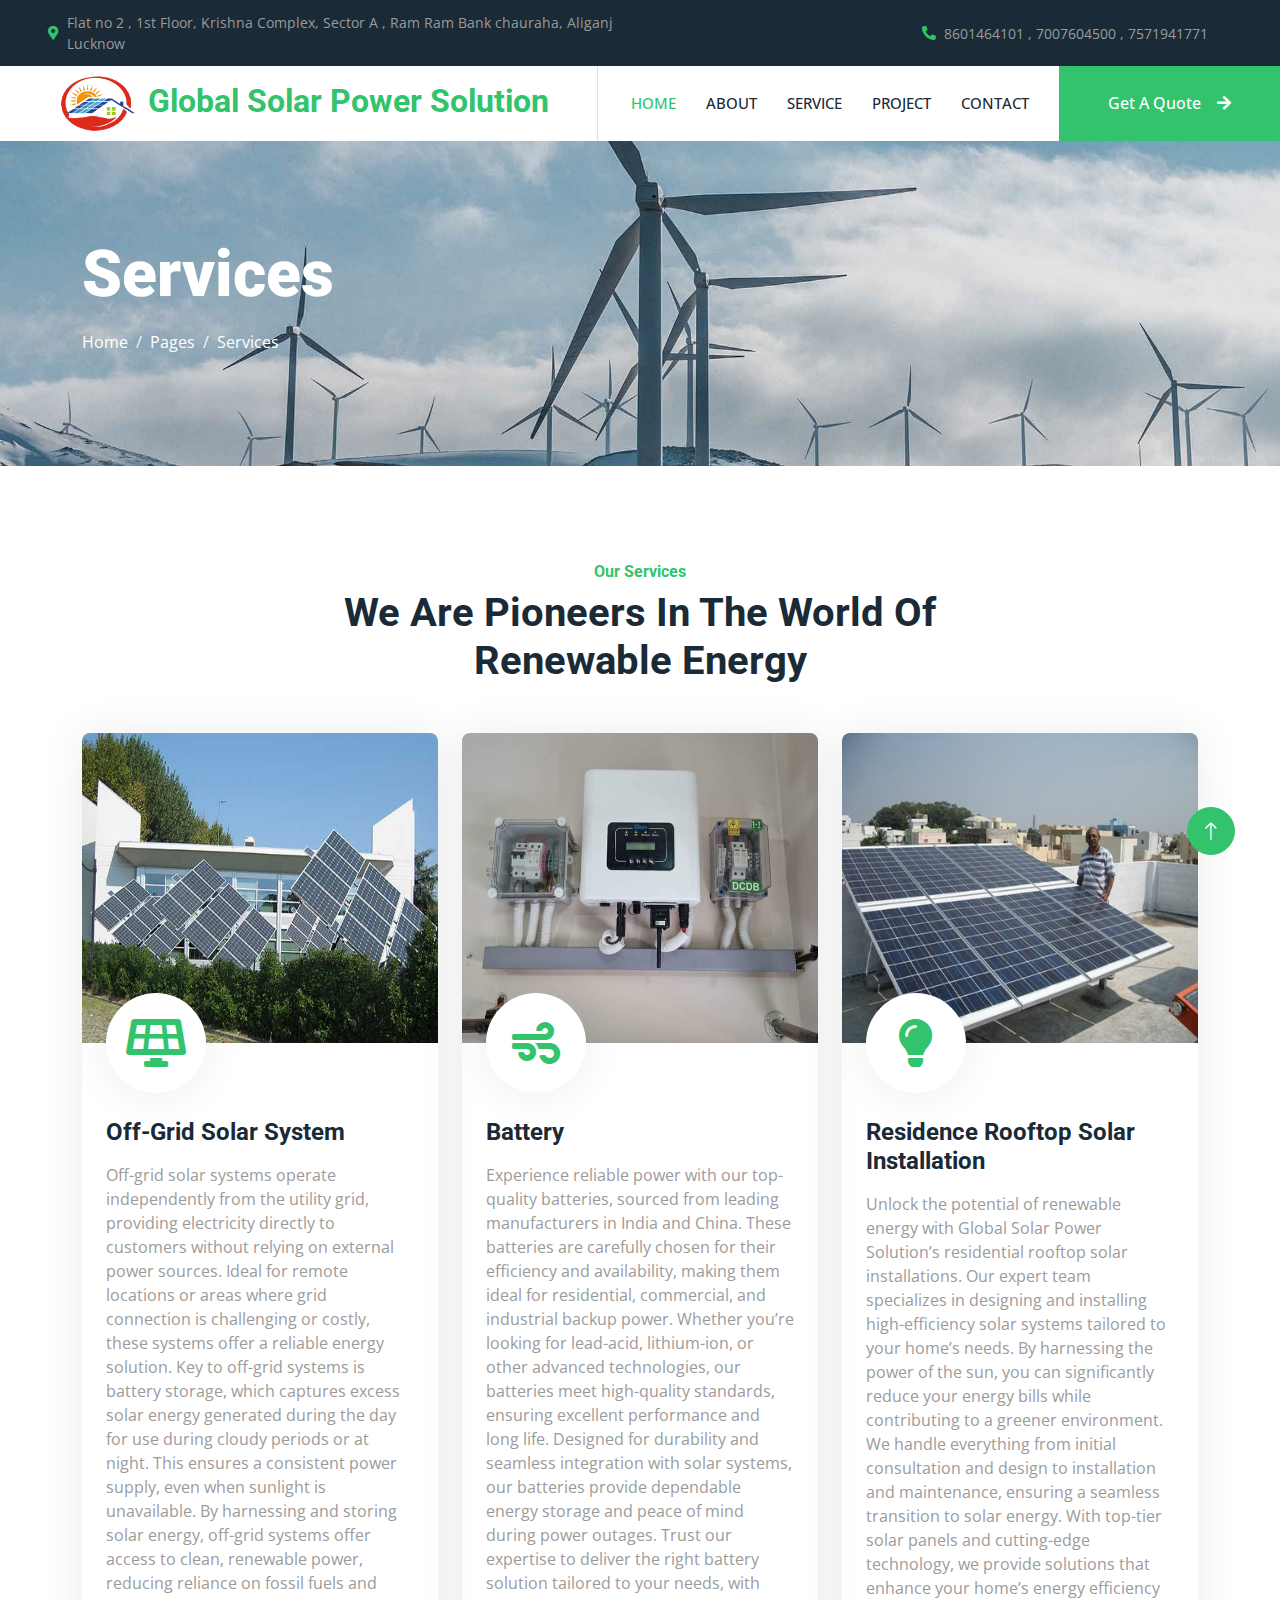
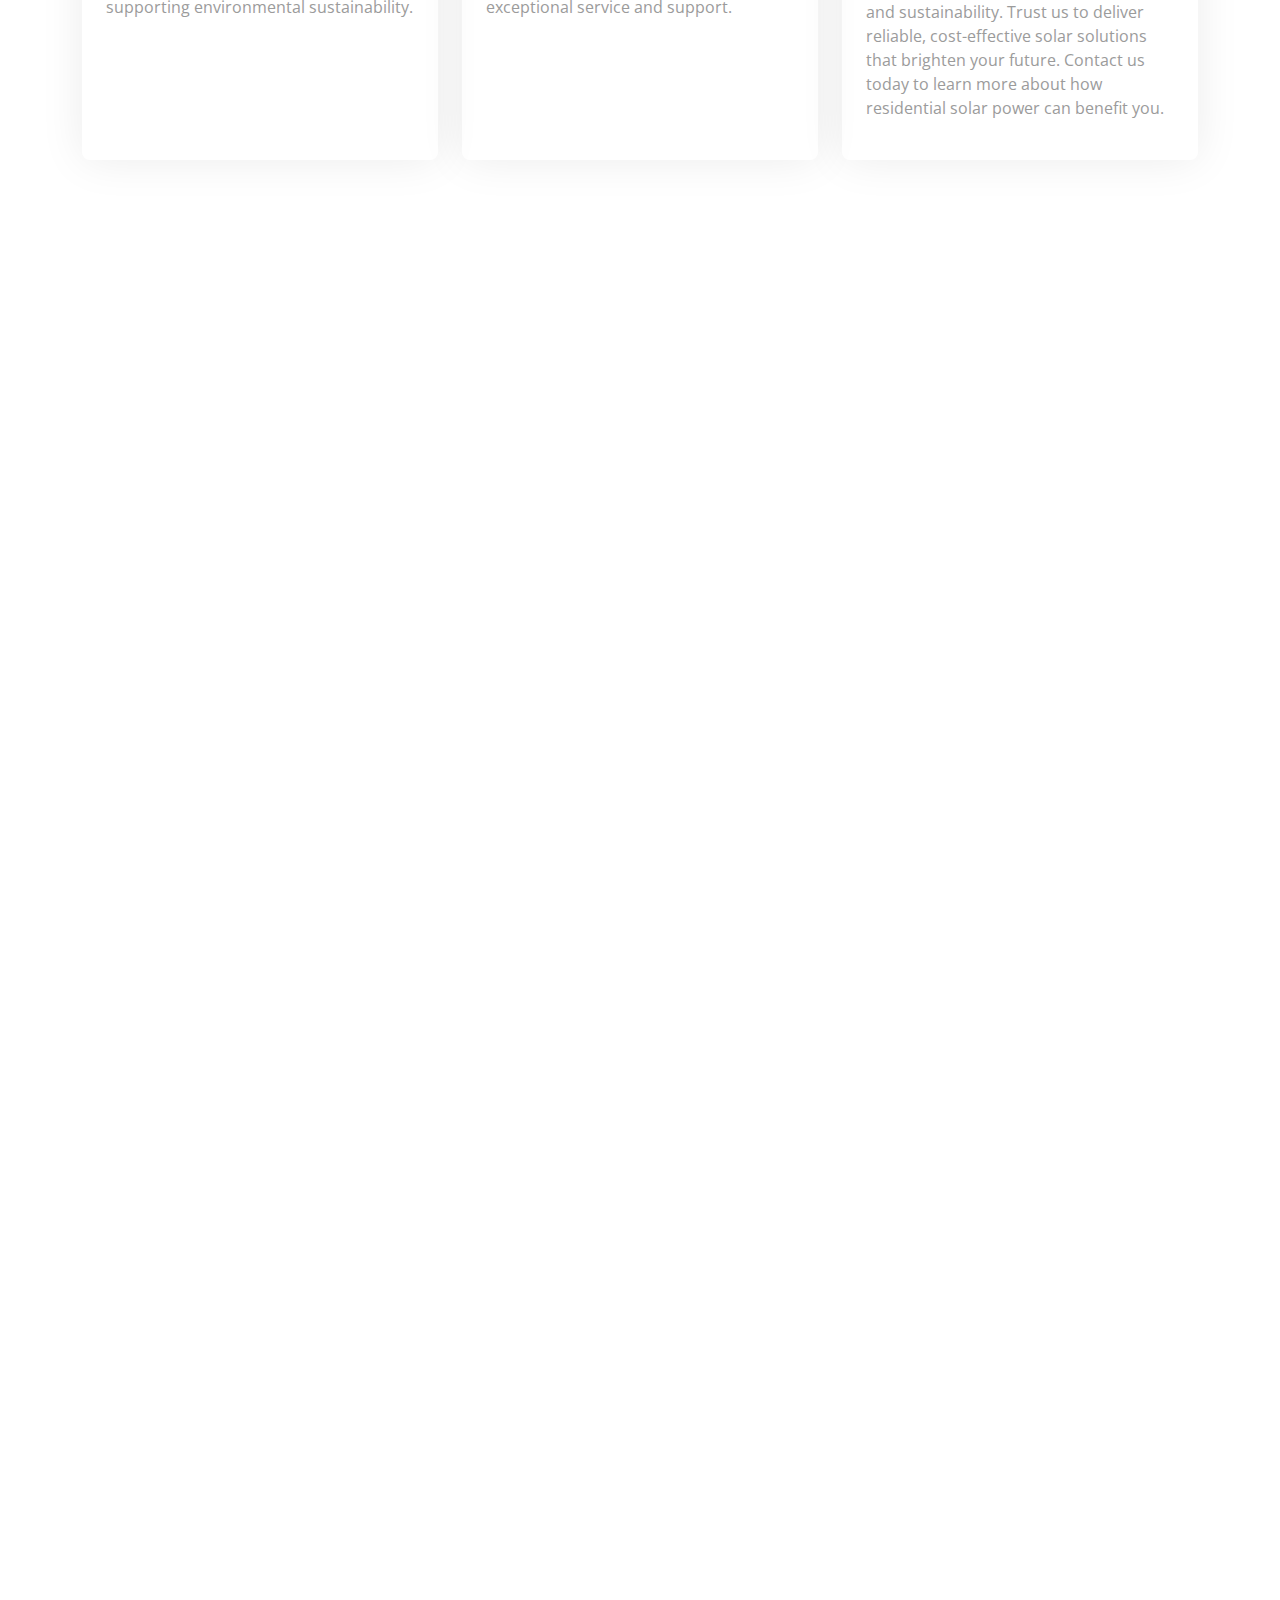
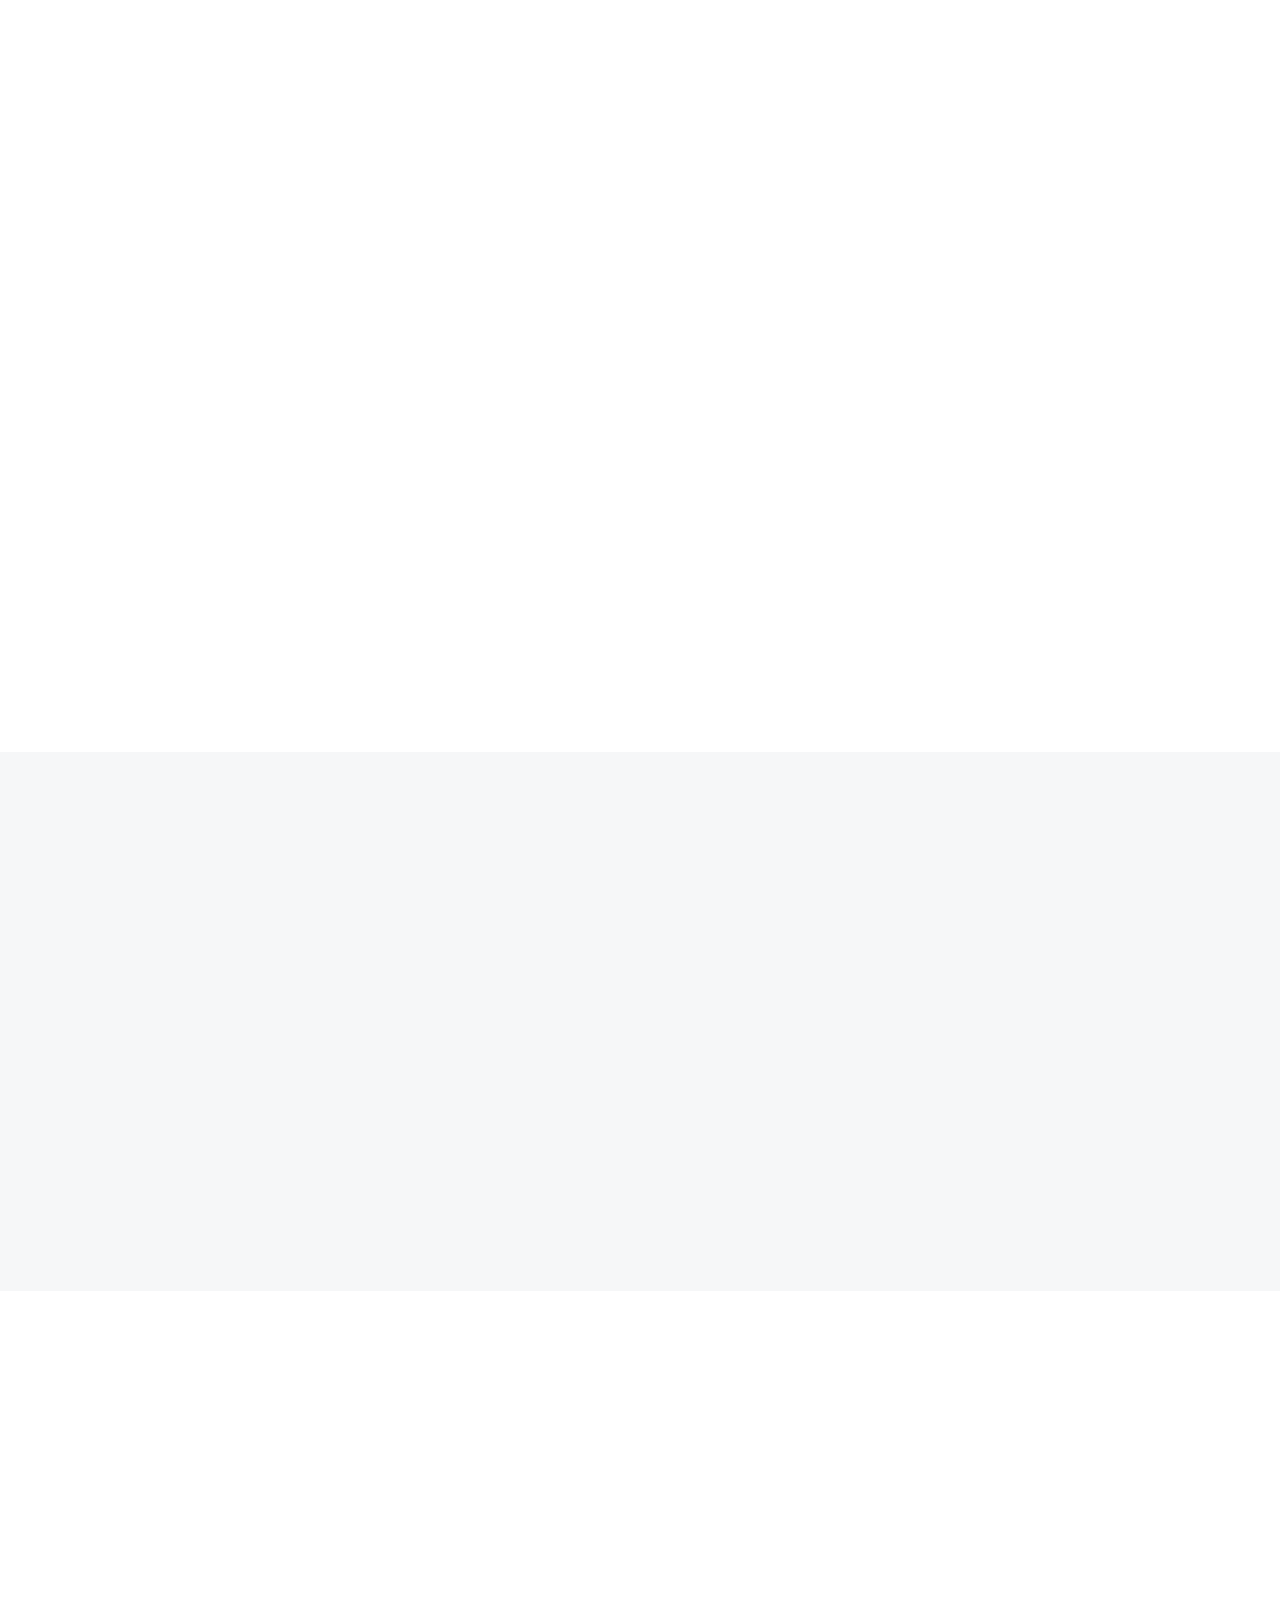
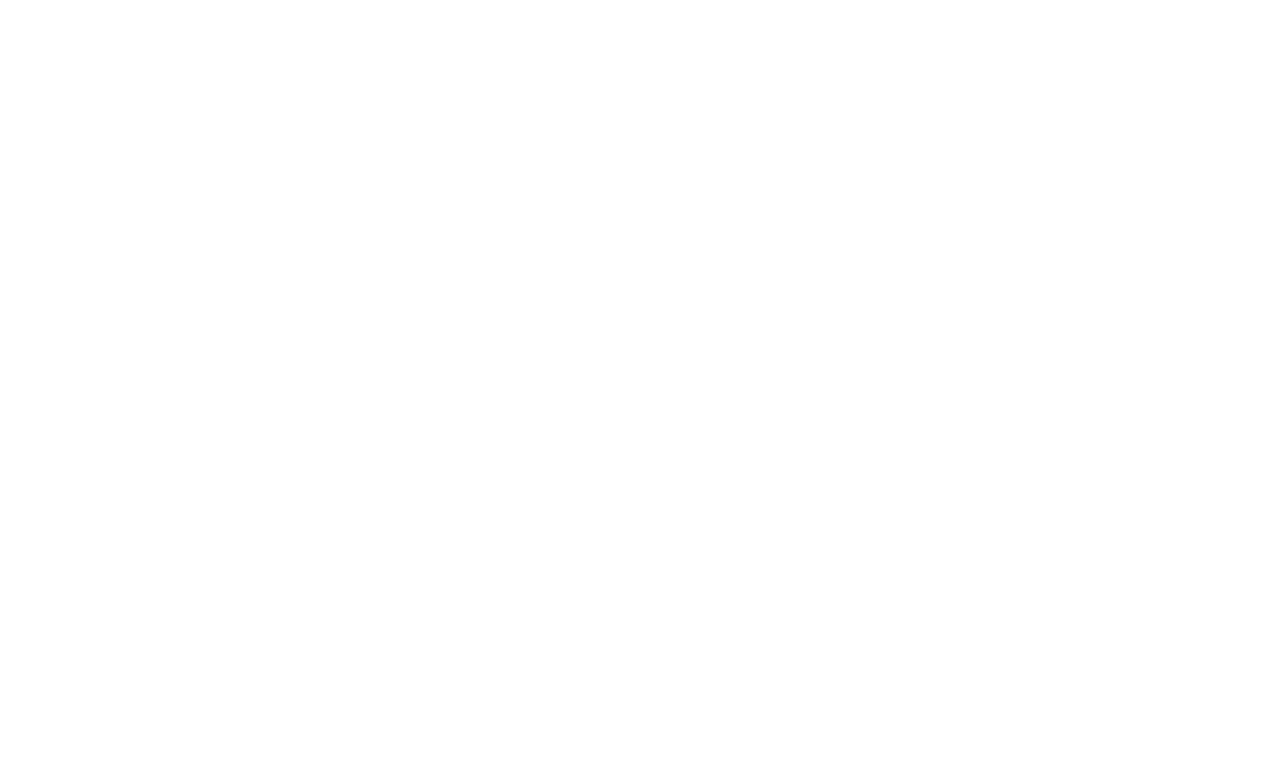
<file: service.html>
<!DOCTYPE html>
<html lang="en">

<head>
    <meta charset="utf-8">
    <title>Global Solar Power Solution</title>
    <meta content="width=device-width, initial-scale=1.0" name="viewport">
    <meta content="" name="keywords">
    <meta content="" name="description">

    <!-- Favicon -->
    <link href="img/logo.png" rel="icon">

    <!-- Google Web Fonts -->
    <link rel="preconnect" href="https://fonts.googleapis.com">
    <link rel="preconnect" href="https://fonts.gstatic.com" crossorigin>
    <link
        href="https://fonts.googleapis.com/css2?family=Open+Sans:wght@400;500&family=Roboto:wght@500;700;900&display=swap"
        rel="stylesheet">

    <!-- Icon Font Stylesheet -->
    <link href="https://cdnjs.cloudflare.com/ajax/libs/font-awesome/5.10.0/css/all.min.css" rel="stylesheet">
    <link href="https://cdn.jsdelivr.net/npm/bootstrap-icons@1.4.1/font/bootstrap-icons.css" rel="stylesheet">

    <!-- Libraries Stylesheet -->
    <link href="lib/animate/animate.min.css" rel="stylesheet">
    <link href="lib/owlcarousel/assets/owl.carousel.min.css" rel="stylesheet">
    <link href="lib/lightbox/css/lightbox.min.css" rel="stylesheet">

    <!-- Customized Bootstrap Stylesheet -->
    <link href="css/bootstrap.min.css" rel="stylesheet">

    <!-- Template Stylesheet -->
    <link href="css/style.css" rel="stylesheet">
    <style>
        @media (max-width: 768px) {

            #logo {
                width: 50px !important;
            }

            .navbar h2 {
                font-size: 14px;
            }

            a.navbar-brand {
                padding: 0px;
            }
        }
    </style>
</head>

<body>
    <!-- Spinner Start -->
    <div id="spinner"
        class="show bg-white position-fixed translate-middle w-100 vh-100 top-50 start-50 d-flex align-items-center justify-content-center">
        <div class="spinner-border text-primary" style="width: 3rem; height: 3rem;" role="status">
            <span class="sr-only">Loading...</span>
        </div>
    </div>
    <!-- Spinner End -->


    <!-- Topbar Start -->
    <div class="container-fluid bg-dark p-0">
        <div class="row gx-0 d-none d-lg-flex">
            <div class="col-lg-7 px-5 text-start">
                <div class="h-100 d-inline-flex align-items-center me-4">
                    <small class="fa fa-map-marker-alt text-primary me-2"></small>
                    <small>Flat no 2 , 1st Floor, Krishna Complex, Sector A , Ram Ram Bank chauraha,
                        Aliganj Lucknow</small>
                </div>
                <div class="h-100 d-inline-flex align-items-center">
                    <small class="far fa-clock text-primary me-2"></small>
                    <small>Mon - Fri : 09.00 AM - 09.00 PM</small>
                </div>
            </div>
            <div class="col-lg-5 px-5 text-end">
                <div class="h-100 d-inline-flex align-items-center me-4">
                    <small class="fa fa-phone-alt text-primary me-2"></small>
                    <small>8601464101 , 7007604500 , 7571941771</small>
                </div>
                <div class="h-100 d-inline-flex align-items-center mx-n2">
                    <a class="btn btn-square btn-link rounded-0 border-0 border-end border-secondary" href=""><i
                            class="fab fa-facebook-f"></i></a>
                    <a class="btn btn-square btn-link rounded-0 border-0 border-end border-secondary" href=""><i
                            class="fab fa-twitter"></i></a>
                    <a class="btn btn-square btn-link rounded-0 border-0 border-end border-secondary" href=""><i
                            class="fab fa-linkedin-in"></i></a>
                    <a class="btn btn-square btn-link rounded-0" href=""><i class="fab fa-instagram"></i></a>
                </div>
            </div>
        </div>
    </div>
    <!-- Topbar End -->


    <!-- Navbar Start -->
    <nav class="navbar navbar-expand-lg bg-white navbar-light sticky-top p-0">
        <a href="index.html" class="navbar-brand d-flex align-items-center border-end px-4 px-lg-5">
            <h2 class="m-0 text-primary"> <img src='img/logo.png' id="logo" style="width: 100px;">Global Solar Power
                Solution</h2>
        </a>
        <button type="button" class="navbar-toggler me-4" data-bs-toggle="collapse" data-bs-target="#navbarCollapse">
            <span class="navbar-toggler-icon"></span>
        </button>
        <div class="collapse navbar-collapse" id="navbarCollapse">
            <div class="navbar-nav ms-auto p-4 p-lg-0">
                <a href="index.html" class="nav-item nav-link active">Home</a>
                <a href="about.html" class="nav-item nav-link">About</a>
                <a href="service.html" class="nav-item nav-link">Service</a>
                <a href="project.html" class="nav-item nav-link">Project</a>
                <!-- <div class="nav-item dropdown">
                        <a href="#" class="nav-link dropdown-toggle" data-bs-toggle="dropdown">Pages</a>
                        <div class="dropdown-menu bg-light m-0">
                            <a href="feature.html" class="dropdown-item">Feature</a>
                            <a href="quote.html" class="dropdown-item">Free Quote</a>
                            <a href="team.html" class="dropdown-item">Our Team</a>
                            <a href="testimonial.html" class="dropdown-item">Testimonial</a>
                            <a href="404.html" class="dropdown-item">404 Page</a>
                        </div>
                    </div> -->
                <a href="contact.html" class="nav-item nav-link">Contact</a>
            </div>
            <a href="" class="btn btn-primary rounded-0 py-4 px-lg-5 d-none d-lg-block">Get A Quote<i
                    class="fa fa-arrow-right ms-3"></i></a>
        </div>
    </nav>
    <!-- Navbar End -->


    <!-- Page Header Start -->
    <div class="container-fluid page-header py-5 mb-5">
        <div class="container py-5">
            <h1 class="display-3 text-white mb-3 animated slideInDown">Services</h1>
            <nav aria-label="breadcrumb animated slideInDown">
                <ol class="breadcrumb">
                    <li class="breadcrumb-item"><a class="text-white" href="#">Home</a></li>
                    <li class="breadcrumb-item"><a class="text-white" href="#">Pages</a></li>
                    <li class="breadcrumb-item text-white active" aria-current="page">Services</li>
                </ol>
            </nav>
        </div>
    </div>
    <!-- Page Header End -->


    <!-- Service Start -->
    <div class="container-xxl py-5">
        <div class="container">
            <div class="text-center mx-auto mb-5 wow fadeInUp" data-wow-delay="0.1s" style="max-width: 600px;">
                <h6 class="text-primary">Our Services</h6>
                <h1 class="mb-4">We Are Pioneers In The World Of Renewable Energy</h1>
            </div>
            <div class="row g-4">
                <div class="col-md-6 col-lg-4 wow fadeInUp" data-wow-delay="0.1s">
                    <div class="service-item rounded overflow-hidden" style="height: 100%;">
                        <img class="img-fluid" src="img/img-600x400-1.jpg" style="height: 310px;" alt="">
                        <div class="position-relative p-4 pt-0">
                            <div class="service-icon">
                                <i class="fa fa-solar-panel fa-3x"></i>
                            </div>
                            <h4 class="mb-3">Off-Grid Solar System</h4>
                            <p>Off-grid solar systems operate independently from the utility grid, providing electricity
                                directly to customers without
                                relying on external power sources. Ideal for remote locations or areas where grid
                                connection is challenging or costly,
                                these systems offer a reliable energy solution.

                                Key to off-grid systems is battery storage, which captures excess solar energy generated
                                during the day for use during
                                cloudy periods or at night. This ensures a consistent power supply, even when sunlight
                                is unavailable.

                                By harnessing and storing solar energy, off-grid systems offer access to clean,
                                renewable power, reducing reliance on
                                fossil fuels and supporting environmental sustainability.

                            </p>
                            <!-- <a class="small fw-medium" href="service.html">Read More<i
                                    class="fa fa-arrow-right ms-2"></i></a> -->
                        </div>
                    </div>
                </div>
                <div class="col-md-6 col-lg-4 wow fadeInUp" data-wow-delay="0.3s">
                    <div class="service-item rounded overflow-hidden" style="height: 100%;">
                        <img class="img-fluid" src="img/battery.jpg" style="height: 310px;" alt="">
                        <div class="position-relative p-4 pt-0">
                            <div class="service-icon">
                                <i class="fa fa-wind fa-3x"></i>
                            </div>
                            <h4 class="mb-3">Battery</h4>
                            <p>Experience reliable power with our top-quality batteries, sourced from leading
                                manufacturers in India and China. These
                                batteries are carefully chosen for their efficiency and availability, making them ideal
                                for residential, commercial, and
                                industrial backup power. Whether you’re looking for lead-acid, lithium-ion, or other
                                advanced technologies, our
                                batteries meet high-quality standards, ensuring excellent performance and long life.

                                Designed for durability and seamless integration with solar systems, our batteries
                                provide dependable energy storage and
                                peace of mind during power outages. Trust our expertise to deliver the right battery
                                solution tailored to your needs,
                                with exceptional service and support.

                            </p>
                            <!-- <a class="small fw-medium" href="service.html">Read More<i
                                    class="fa fa-arrow-right ms-2"></i></a> -->
                        </div>
                    </div>
                </div>
                <div class="col-md-6 col-lg-4 wow fadeInUp" data-wow-delay="0.5s">
                    <div class="service-item rounded overflow-hidden" style="height: 100%;">
                        <img class="img-fluid" src="img/solar-roof-top-power.jpg" style="height: 310px;" alt="">
                        <div class="position-relative p-4 pt-0">
                            <div class="service-icon">
                                <i class="fa fa-lightbulb fa-3x"></i>
                            </div>
                            <h4 class="mb-3">Residence Rooftop Solar Installation</h4>
                            <p>Unlock the potential of renewable energy with Global Solar Power Solution’s residential
                                rooftop solar installations. Our
                                expert team specializes in designing and installing high-efficiency solar systems
                                tailored to your home’s needs. By
                                harnessing the power of the sun, you can significantly reduce your energy bills while
                                contributing to a greener
                                environment. We handle everything from initial consultation and design to installation
                                and maintenance, ensuring a
                                seamless transition to solar energy. With top-tier solar panels and cutting-edge
                                technology, we provide solutions that
                                enhance your home’s energy efficiency and sustainability. Trust us to deliver reliable,
                                cost-effective solar solutions
                                that brighten your future. Contact us today to learn more about how residential solar
                                power can benefit you.

                            </p>
                            <!-- <a class="small fw-medium" href="service.html">Read More<i
                                    class="fa fa-arrow-right ms-2"></i></a> -->
                        </div>
                    </div>
                </div>
                <div class="col-md-6 col-lg-4 wow fadeInUp" data-wow-delay="0.1s">
                    <div class="service-item rounded overflow-hidden" style="height: 100%;">
                        <img class="img-fluid" src="img/about2.jpg" style="height: 310px;" alt="">
                        <div class="position-relative p-4 pt-0">
                            <div class="service-icon">
                                <i class="fa fa-solar-panel fa-3x"></i>
                            </div>
                            <h4 class="mb-3">⁠Commercial Solar Installation</h4>
                            <p>Elevate your business’s energy strategy with Global Solar Power Solution’s commercial
                                solar installations. Our team
                                delivers customized solar solutions designed to meet the unique needs of your business,
                                whether it’s a small office or a
                                large industrial facility. Solar energy not only reduces operational costs but also
                                enhances your company’s
                                sustainability efforts, demonstrating your commitment to environmental stewardship. From
                                initial site assessment and
                                system design to installation and ongoing maintenance, we provide comprehensive services
                                to ensure optimal performance
                                and reliability. Harness the power of the sun to drive your business forward with a
                                smart, sustainable energy solution.
                                Get in touch with us to explore how commercial solar power can benefit your bottom line
                                and reduce your carbon
                                footprint.

                            </p>
                            <!-- <a class="small fw-medium" href="service.html">Read More<i
                                    class="fa fa-arrow-right ms-2"></i></a> -->
                        </div>
                    </div>
                </div>
                <div class="col-md-6 col-lg-4 wow fadeInUp" data-wow-delay="0.3s">
                    <div class="service-item rounded overflow-hidden" style="height: 100%;">
                        <img class="img-fluid" src="img/Solar.jpg" style="height: 310px;" alt="">
                        <div class="position-relative p-4 pt-0">
                            <div class="service-icon">
                                <i class="fa fa-wind fa-3x"></i>
                            </div>
                            <h4 class="mb-3">Solar Panels</h4>
                            <p>Global Solar Power Solution offers premium solar panels designed to maximize energy
                                efficiency and performance. Our
                                selection includes top-of-the-line panels that convert sunlight into electricity with
                                high effectiveness, ensuring you
                                get the most out of your solar investment. We provide expert guidance on choosing the
                                right panels for your specific
                                needs, whether for residential or commercial applications. Our panels are engineered to
                                withstand harsh weather
                                conditions and deliver long-lasting, reliable power. By investing in our advanced solar
                                panel technology, you’re not
                                only saving on energy costs but also contributing to a sustainable future. Discover how
                                our solar panels can transform
                                your energy consumption and start your journey towards renewable energy today.
                            </p>
                            <!-- <a class="small fw-medium" href="service.html">Read More<i
                                    class="fa fa-arrow-right ms-2"></i></a> -->
                        </div>
                    </div>
                </div>
                <div class="col-md-6 col-lg-4 wow fadeInUp" data-wow-delay="0.5s">
                    <div class="service-item rounded overflow-hidden" style="height: 100%;">
                        <img class="img-fluid" src="img/aata.png" style="height: 310px;" alt="">
                        <div class="position-relative p-4 pt-0">
                            <div class="service-icon">
                                <i class="fa fa-lightbulb fa-3x"></i>
                            </div>
                            <h4 class="mb-3">Aata Achakki Sola</h4>
                            <p>Experience the next generation of grain milling with Global Solar Power Solution’s Aata
                                Achakki solar-powered mills. Our
                                innovative solar solutions enable you to run traditional grain mills on renewable
                                energy, reducing your reliance on
                                conventional power sources and lowering operational costs. Designed for efficiency and
                                durability, our solar-powered
                                Aata Achakki systems provide a sustainable solution for small to medium-sized milling
                                operations. The integration of
                                solar technology into your milling processes not only supports environmental
                                sustainability but also enhances energy
                                independence. Contact us to learn how our solar-powered Aata Achakki mills can
                                revolutionize your grain processing
                                operations and contribute to a greener, more efficient future.

                            </p>
                            <!-- <a class="small fw-medium" href="service.html">Read More<i
                                    class="fa fa-arrow-right ms-2"></i></a> -->
                        </div>
                    </div>
                </div>
                <div class="col-md-6 col-lg-4 wow fadeInUp" data-wow-delay="0.3s">
                    <div class="service-item rounded overflow-hidden" style="height: 100%;">
                        <img class="img-fluid" src="img/img-600x400-5.jpg" style="height: 310px;" alt="">
                        <div class="position-relative p-4 pt-0">
                            <div class="service-icon">
                                <i class="fa fa-wind fa-3x"></i>
                            </div>
                            <h4 class="mb-3">Maintenance Services</h4>
                            <p>Keep your solar systems operating at peak performance with Global Solar Power Solution’s
                                comprehensive maintenance
                                services. Regular maintenance is crucial for ensuring the longevity and efficiency of
                                your solar panels and equipment.
                                Our expert technicians offer thorough inspections, cleaning, and repairs to address any
                                issues and optimize system
                                performance. We provide proactive solutions to prevent potential problems and ensure
                                your solar investment continues to
                                deliver reliable energy savings. Whether you have residential or commercial solar
                                installations, our maintenance
                                services are designed to keep your system running smoothly and efficiently. Trust us to
                                handle all your solar
                                maintenance needs and ensure your energy solution remains in top condition.
                            </p>
                            <!-- <a class="small fw-medium" href="service.html">Read More<i
                                    class="fa fa-arrow-right ms-2"></i></a> -->
                        </div>
                    </div>
                </div>
            </div>
        </div>
    </div>
    <!-- Service End -->


    <!-- Feature Start -->
    <div class="container-fluid bg-light overflow-hidden my-5 px-lg-0">
        <div class="container feature px-lg-0">
            <div class="row g-0 mx-lg-0">
                <div class="col-lg-6 feature-text py-5 wow fadeIn" data-wow-delay="0.1s">
                    <div class="p-lg-5 ps-lg-0">
                        <h6 class="text-primary">Why Choose Us!</h6>
                        <h1 class="mb-4">Complete Commercial & Residential Solar Systems</h1>
                        <p class="mb-4 pb-2">Complete solutions for commercial and residential solar systems, including
                            design, installation, and maintenance.</p>
                        <div class="row g-4">
                            <div class="col-6">
                                <div class="d-flex align-items-center">
                                    <div class="btn-lg-square bg-primary rounded-circle">
                                        <i class="fa fa-check text-white"></i>
                                    </div>
                                    <div class="ms-4">
                                        <p class="mb-0">Quality</p>
                                        <h5 class="mb-0">Services</h5>
                                    </div>
                                </div>
                            </div>
                            <div class="col-6">
                                <div class="d-flex align-items-center">
                                    <div class="btn-lg-square bg-primary rounded-circle">
                                        <i class="fa fa-user-check text-white"></i>
                                    </div>
                                    <div class="ms-4">
                                        <p class="mb-0">Expert</p>
                                        <h5 class="mb-0">Workers</h5>
                                    </div>
                                </div>
                            </div>
                            <div class="col-6">
                                <div class="d-flex align-items-center">
                                    <div class="btn-lg-square bg-primary rounded-circle">
                                        <i class="fa fa-drafting-compass text-white"></i>
                                    </div>
                                    <div class="ms-4">
                                        <p class="mb-0">Free</p>
                                        <h5 class="mb-0">Consultation</h5>
                                    </div>
                                </div>
                            </div>
                            <div class="col-6">
                                <div class="d-flex align-items-center">
                                    <div class="btn-lg-square bg-primary rounded-circle">
                                        <i class="fa fa-headphones text-white"></i>
                                    </div>
                                    <div class="ms-4">
                                        <p class="mb-0">Customer</p>
                                        <h5 class="mb-0">Support</h5>
                                    </div>
                                </div>
                            </div>
                        </div>
                    </div>
                </div>
                <div class="col-lg-6 pe-lg-0 wow fadeIn" data-wow-delay="0.5s" style="min-height: 400px;">
                    <div class="position-relative h-100">
                        <img class="position-absolute img-fluid w-100 h-100" src="img/feature2.jpg"
                            style="object-fit: cover;" alt="">
                    </div>
                </div>
            </div>
        </div>
    </div>
    <!-- Feature End -->


    <!-- Testimonial Start -->
    <div class="container-xxl py-5">
        <div class="container">
            <div class="text-center mx-auto mb-5 wow fadeInUp" data-wow-delay="0.1s" style="max-width: 600px;">
                <h6 class="text-primary">Testimonial</h6>
                <h1 class="mb-4">What Our Clients Say!</h1>
            </div>
            <div class="owl-carousel testimonial-carousel wow fadeInUp" data-wow-delay="0.1s">
                <div class="testimonial-item text-center">
                    <div class="testimonial-img position-relative">
                        <img class="img-fluid rounded-circle mx-auto mb-5" src="img/testimonial-2.jpg">
                        <div class="btn-square bg-primary rounded-circle">
                            <i class="fa fa-quote-left text-white"></i>
                        </div>
                    </div>
                    <div class="testimonial-text text-center rounded p-4">
                        <p>Global Solar Power Solution made switching to solar so easy! My energy bills have dropped,
                            and the installation was
                            seamless.</p>
                        <h5 class="mb-1">Rajan Yadav</h5>
                        <!-- <span class="fst-italic">Profession</span> -->
                    </div>
                </div>
                <div class="testimonial-item text-center">
                    <div class="testimonial-img position-relative">
                        <img class="img-fluid rounded-circle mx-auto mb-5" src="img/testimonial-1.jpg">
                        <div class="btn-square bg-primary rounded-circle">
                            <i class="fa fa-quote-left text-white"></i>
                        </div>
                    </div>
                    <div class="testimonial-text text-center rounded p-4">
                        <p>Great service from start to finish. They helped us install solar panels on our business, and
                            the savings are incredible.</p>
                        <h5 class="mb-1">Chitra Srivastava</h5>
                        <!-- <span class="fst-italic">Profession</span> -->
                    </div>
                </div>
                <div class="testimonial-item text-center">
                    <div class="testimonial-img position-relative">
                        <img class="img-fluid rounded-circle mx-auto mb-5" src="img/testimonial-3.jpg">
                        <div class="btn-square bg-primary rounded-circle">
                            <i class="fa fa-quote-left text-white"></i>
                        </div>
                    </div>
                    <div class="testimonial-text text-center rounded p-4">
                        <p>"I’m thrilled with the rooftop solar system. The team was professional, and the process was
                            quick and hassle-free.</p>
                        <h5 class="mb-1">Vishal Mohan</h5>
                        <!-- <span class="fst-italic">Profession</span> -->
                    </div>
                </div>
            </div>
        </div>
    </div>
    <!-- Testimonial End -->


    <!-- Footer Start -->
    <div class="container-fluid bg-dark text-body footer mt-5 pt-5 wow fadeIn" data-wow-delay="0.1s">
        <div class="container py-5">
            <div class="row g-5">
                <div class="col-lg-5 col-md-6">
                    <h5 class="text-white mb-4">Address</h5>
                    <p class="mb-2"><i class="fa fa-map-marker-alt me-3"></i>
                        <span>
                            Flat no 2 , 1st Floor, Krishna Complex,
                            Sector A , Ram Ram Bank chauraha,
                            Aliganj Lucknow
                        </span>
                    </p>
                    <p class="mb-2"><i class="fa fa-phone-alt me-3"></i>8601464101 , 7007604500 , 7571941771</p>
                    <p class="mb-2"><i class="fa fa-envelope me-3"></i>info@example.com</p>
                    <div class="d-flex pt-2">
                        <a class="btn btn-square btn-outline-light btn-social" href=""><i
                                class="fab fa-twitter"></i></a>
                        <a class="btn btn-square btn-outline-light btn-social" href=""><i
                                class="fab fa-facebook-f"></i></a>
                        <a class="btn btn-square btn-outline-light btn-social" href=""><i
                                class="fab fa-youtube"></i></a>
                        <a class="btn btn-square btn-outline-light btn-social" href=""><i
                                class="fab fa-linkedin-in"></i></a>
                    </div>
                </div>
                <div class="col-lg-3 col-md-6">
                    <h5 class="text-white mb-4">Quick Links</h5>
                    <a class="btn btn-link" href="">About Us</a>
                    <a class="btn btn-link" href="">Contact Us</a>
                    <a class="btn btn-link" href="">Our Services</a>
                    <a class="btn btn-link" href="">Terms & Condition</a>
                    <a class="btn btn-link" href="">Support</a>
                </div>
                <div class="col-lg-3 col-md-6">
                    <h5 class="text-white mb-4">Project Gallery</h5>
                    <div class="row g-2">
                        <div class="col-4">
                            <img class="img-fluid rounded" src="img/battery.jpg" alt="">
                        </div>
                        <div class="col-4">
                            <img class="img-fluid rounded" src="img/solar-roof-top-power.jpg" alt="">
                        </div>
                        <div class="col-4">
                            <img class="img-fluid rounded" src="img/about2.jpg" alt="">
                        </div>
                        <div class="col-4">
                            <img class="img-fluid rounded" src="img/Solar.jpg" alt="">
                        </div>
                        <div class="col-4">
                            <img class="img-fluid rounded" src="img/about3.jpg" alt="">
                        </div>
                        <div class="col-4">
                            <img class="img-fluid rounded" src="img/about4.jpg" alt="">
                        </div>
                    </div>
                </div>

            </div>
        </div>
        <div class="container">
            <div class="copyright">
                <div class="row">
                    <div class="col-md-6 text-center text-md-start mb-3 mb-md-0">
                        &copy; <a href="https://globalsolarpowersolution.com/">Global Solar Power Solution</a>, All
                        Right Reserved.
                    </div>

                </div>
            </div>
        </div>
    </div>
    <!-- Footer End -->


    <!-- Back to Top -->
    <a href="#" class="btn btn-lg btn-primary btn-lg-square rounded-circle back-to-top"><i
            class="bi bi-arrow-up"></i></a>


    <!-- JavaScript Libraries -->
    <script src="https://code.jquery.com/jquery-3.4.1.min.js"></script>
    <script src="https://cdn.jsdelivr.net/npm/bootstrap@5.0.0/dist/js/bootstrap.bundle.min.js"></script>
    <script src="lib/wow/wow.min.js"></script>
    <script src="lib/easing/easing.min.js"></script>
    <script src="lib/waypoints/waypoints.min.js"></script>
    <script src="lib/counterup/counterup.min.js"></script>
    <script src="lib/owlcarousel/owl.carousel.min.js"></script>
    <script src="lib/isotope/isotope.pkgd.min.js"></script>
    <script src="lib/lightbox/js/lightbox.min.js"></script>

    <!-- Template Javascript -->
    <script src="js/main.js"></script>
</body>

</html>
</file>
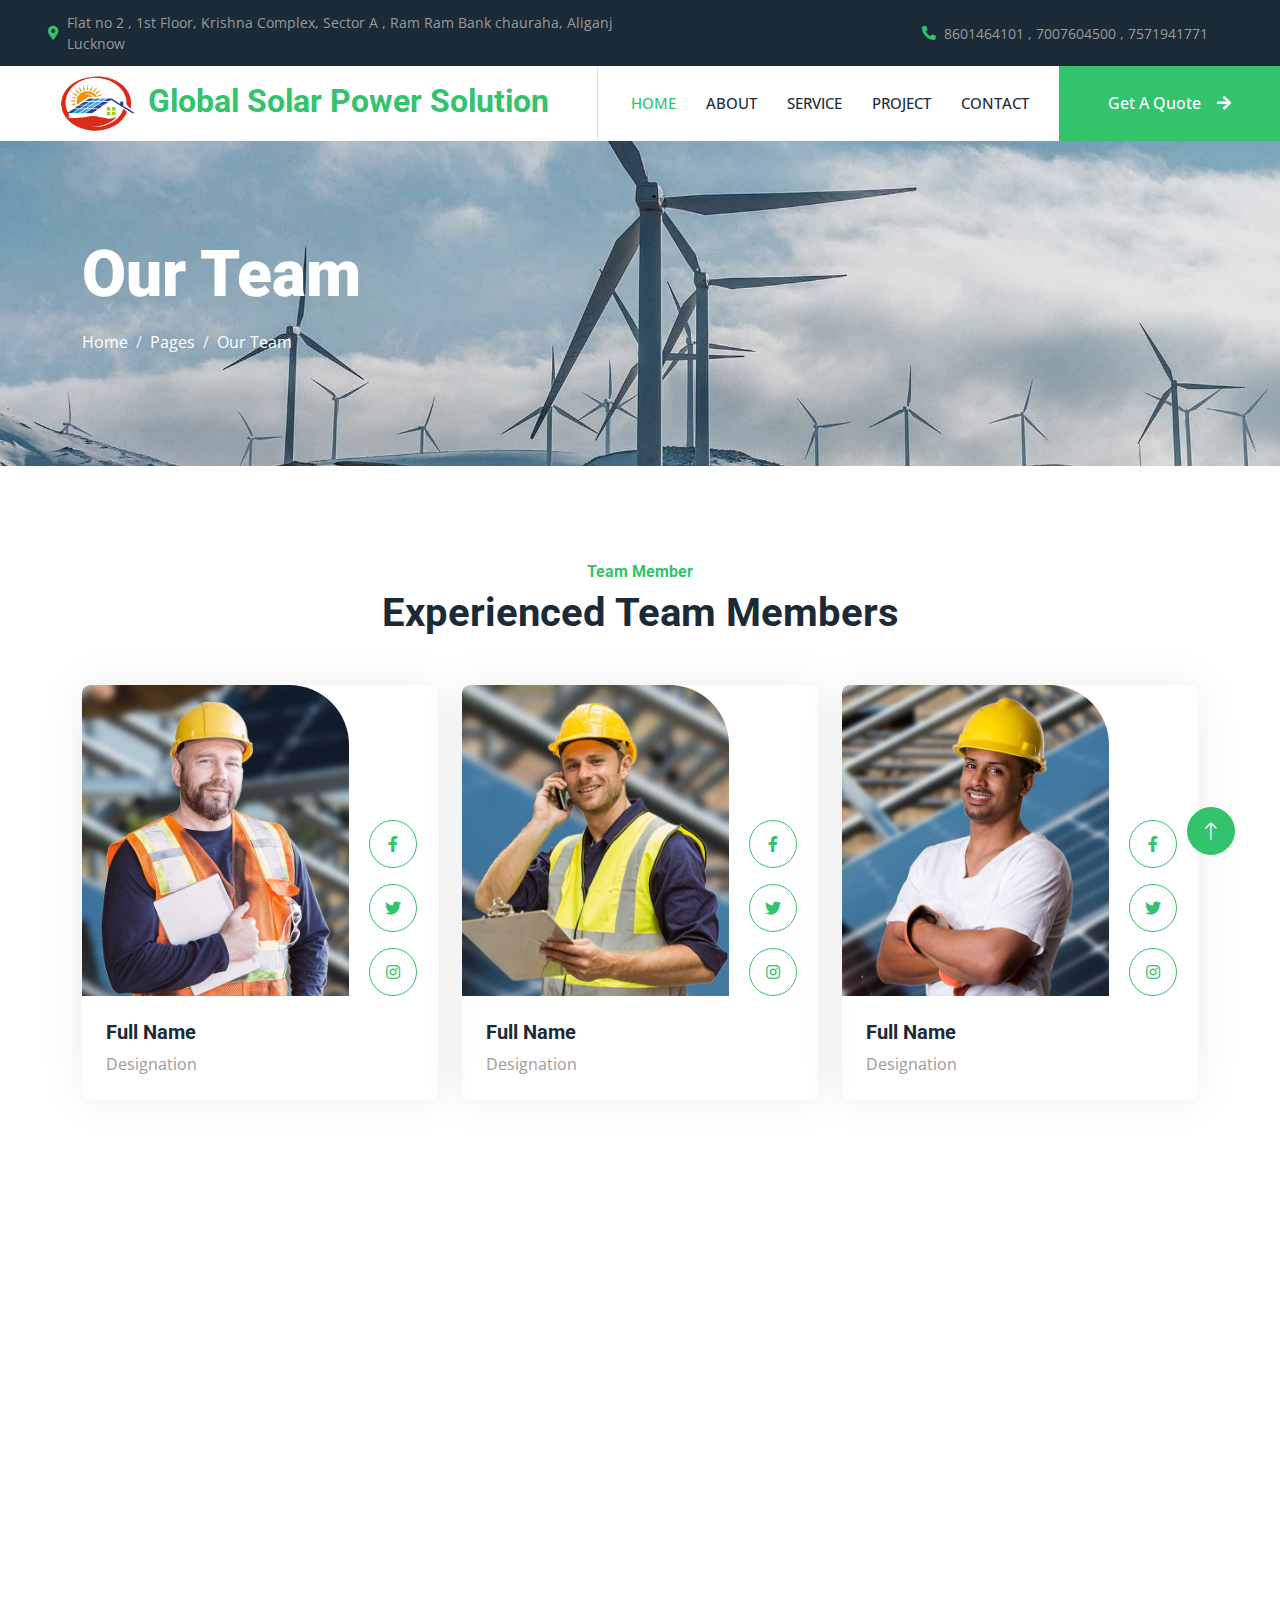
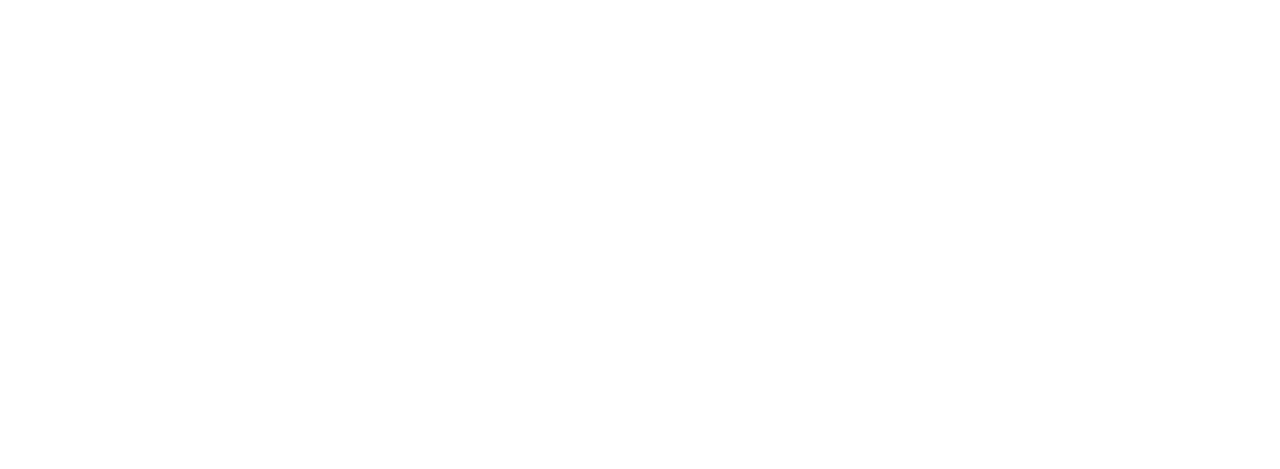
<file: team.html>
<!DOCTYPE html>
<html lang="en">

<head>
    <meta charset="utf-8">
    <title>Global Solar Power Solution</title>
    <meta content="width=device-width, initial-scale=1.0" name="viewport">
    <meta content="" name="keywords">
    <meta content="" name="description">

    <!-- Favicon -->
    <link href="img/logo.png" rel="icon">

    <!-- Google Web Fonts -->
    <link rel="preconnect" href="https://fonts.googleapis.com">
    <link rel="preconnect" href="https://fonts.gstatic.com" crossorigin>
    <link
        href="https://fonts.googleapis.com/css2?family=Open+Sans:wght@400;500&family=Roboto:wght@500;700;900&display=swap"
        rel="stylesheet">

    <!-- Icon Font Stylesheet -->
    <link href="https://cdnjs.cloudflare.com/ajax/libs/font-awesome/5.10.0/css/all.min.css" rel="stylesheet">
    <link href="https://cdn.jsdelivr.net/npm/bootstrap-icons@1.4.1/font/bootstrap-icons.css" rel="stylesheet">

    <!-- Libraries Stylesheet -->
    <link href="lib/animate/animate.min.css" rel="stylesheet">
    <link href="lib/owlcarousel/assets/owl.carousel.min.css" rel="stylesheet">
    <link href="lib/lightbox/css/lightbox.min.css" rel="stylesheet">

    <!-- Customized Bootstrap Stylesheet -->
    <link href="css/bootstrap.min.css" rel="stylesheet">

    <!-- Template Stylesheet -->
    <link href="css/style.css" rel="stylesheet">
    <style>
        @media (max-width: 768px) {

            #logo {
                width: 50px !important;
            }

            .navbar h2 {
                font-size: 14px;
            }

            a.navbar-brand {
                padding: 0px;
            }
        }
    </style>
</head>

<body>
    <!-- Spinner Start -->
    <div id="spinner"
        class="show bg-white position-fixed translate-middle w-100 vh-100 top-50 start-50 d-flex align-items-center justify-content-center">
        <div class="spinner-border text-primary" style="width: 3rem; height: 3rem;" role="status">
            <span class="sr-only">Loading...</span>
        </div>
    </div>
    <!-- Spinner End -->


    <!-- Topbar Start -->
    <div class="container-fluid bg-dark p-0">
        <div class="row gx-0 d-none d-lg-flex">
            <div class="col-lg-7 px-5 text-start">
                <div class="h-100 d-inline-flex align-items-center me-4">
                    <small class="fa fa-map-marker-alt text-primary me-2"></small>
                    <small>Flat no 2 , 1st Floor, Krishna Complex, Sector A , Ram Ram Bank chauraha,
                        Aliganj Lucknow</small>
                </div>
                <div class="h-100 d-inline-flex align-items-center">
                    <small class="far fa-clock text-primary me-2"></small>
                    <small>Mon - Fri : 09.00 AM - 09.00 PM</small>
                </div>
            </div>
            <div class="col-lg-5 px-5 text-end">
                <div class="h-100 d-inline-flex align-items-center me-4">
                    <small class="fa fa-phone-alt text-primary me-2"></small>
                    <small>8601464101 , 7007604500 , 7571941771</small>
                </div>
                <div class="h-100 d-inline-flex align-items-center mx-n2">
                    <a class="btn btn-square btn-link rounded-0 border-0 border-end border-secondary" href=""><i
                            class="fab fa-facebook-f"></i></a>
                    <a class="btn btn-square btn-link rounded-0 border-0 border-end border-secondary" href=""><i
                            class="fab fa-twitter"></i></a>
                    <a class="btn btn-square btn-link rounded-0 border-0 border-end border-secondary" href=""><i
                            class="fab fa-linkedin-in"></i></a>
                    <a class="btn btn-square btn-link rounded-0" href=""><i class="fab fa-instagram"></i></a>
                </div>
            </div>
        </div>
    </div>
    <!-- Topbar End -->


    <!-- Navbar Start -->
    <nav class="navbar navbar-expand-lg bg-white navbar-light sticky-top p-0">
        <a href="index.html" class="navbar-brand d-flex align-items-center border-end px-4 px-lg-5">
            <h2 class="m-0 text-primary"> <img src='img/logo.png' id="logo" style="width: 100px;">Global Solar Power
                Solution</h2>
        </a>
        <button type="button" class="navbar-toggler me-4" data-bs-toggle="collapse" data-bs-target="#navbarCollapse">
            <span class="navbar-toggler-icon"></span>
        </button>
        <div class="collapse navbar-collapse" id="navbarCollapse">
            <div class="navbar-nav ms-auto p-4 p-lg-0">
                <a href="index.html" class="nav-item nav-link active">Home</a>
                <a href="about.html" class="nav-item nav-link">About</a>
                <a href="service.html" class="nav-item nav-link">Service</a>
                <a href="project.html" class="nav-item nav-link">Project</a>
                <!-- <div class="nav-item dropdown">
                    <a href="#" class="nav-link dropdown-toggle" data-bs-toggle="dropdown">Pages</a>
                    <div class="dropdown-menu bg-light m-0">
                        <a href="feature.html" class="dropdown-item">Feature</a>
                        <a href="quote.html" class="dropdown-item">Free Quote</a>
                        <a href="team.html" class="dropdown-item">Our Team</a>
                        <a href="testimonial.html" class="dropdown-item">Testimonial</a>
                        <a href="404.html" class="dropdown-item">404 Page</a>
                    </div>
                </div> -->
                <a href="contact.html" class="nav-item nav-link">Contact</a>
            </div>
            <a href="" class="btn btn-primary rounded-0 py-4 px-lg-5 d-none d-lg-block">Get A Quote<i
                    class="fa fa-arrow-right ms-3"></i></a>
        </div>
    </nav>
    <!-- Navbar End -->


    <!-- Page Header Start -->
    <div class="container-fluid page-header py-5 mb-5">
        <div class="container py-5">
            <h1 class="display-3 text-white mb-3 animated slideInDown">Our Team</h1>
            <nav aria-label="breadcrumb animated slideInDown">
                <ol class="breadcrumb">
                    <li class="breadcrumb-item"><a class="text-white" href="#">Home</a></li>
                    <li class="breadcrumb-item"><a class="text-white" href="#">Pages</a></li>
                    <li class="breadcrumb-item text-white active" aria-current="page">Our Team</li>
                </ol>
            </nav>
        </div>
    </div>
    <!-- Page Header End -->


    <!-- Team Start -->
    <div class="container-xxl py-5">
        <div class="container">
            <div class="text-center mx-auto mb-5 wow fadeInUp" data-wow-delay="0.1s" style="max-width: 600px;">
                <h6 class="text-primary">Team Member</h6>
                <h1 class="mb-4">Experienced Team Members</h1>
            </div>
            <div class="row g-4">
                <div class="col-lg-4 col-md-6 wow fadeInUp" data-wow-delay="0.1s">
                    <div class="team-item rounded overflow-hidden">
                        <div class="d-flex">
                            <img class="img-fluid w-75" src="img/team-1.jpg" alt="">
                            <div class="team-social w-25">
                                <a class="btn btn-lg-square btn-outline-primary rounded-circle mt-3" href=""><i
                                        class="fab fa-facebook-f"></i></a>
                                <a class="btn btn-lg-square btn-outline-primary rounded-circle mt-3" href=""><i
                                        class="fab fa-twitter"></i></a>
                                <a class="btn btn-lg-square btn-outline-primary rounded-circle mt-3" href=""><i
                                        class="fab fa-instagram"></i></a>
                            </div>
                        </div>
                        <div class="p-4">
                            <h5>Full Name</h5>
                            <span>Designation</span>
                        </div>
                    </div>
                </div>
                <div class="col-lg-4 col-md-6 wow fadeInUp" data-wow-delay="0.3s">
                    <div class="team-item rounded overflow-hidden">
                        <div class="d-flex">
                            <img class="img-fluid w-75" src="img/team-2.jpg" alt="">
                            <div class="team-social w-25">
                                <a class="btn btn-lg-square btn-outline-primary rounded-circle mt-3" href=""><i
                                        class="fab fa-facebook-f"></i></a>
                                <a class="btn btn-lg-square btn-outline-primary rounded-circle mt-3" href=""><i
                                        class="fab fa-twitter"></i></a>
                                <a class="btn btn-lg-square btn-outline-primary rounded-circle mt-3" href=""><i
                                        class="fab fa-instagram"></i></a>
                            </div>
                        </div>
                        <div class="p-4">
                            <h5>Full Name</h5>
                            <span>Designation</span>
                        </div>
                    </div>
                </div>
                <div class="col-lg-4 col-md-6 wow fadeInUp" data-wow-delay="0.5s">
                    <div class="team-item rounded overflow-hidden">
                        <div class="d-flex">
                            <img class="img-fluid w-75" src="img/team-3.jpg" alt="">
                            <div class="team-social w-25">
                                <a class="btn btn-lg-square btn-outline-primary rounded-circle mt-3" href=""><i
                                        class="fab fa-facebook-f"></i></a>
                                <a class="btn btn-lg-square btn-outline-primary rounded-circle mt-3" href=""><i
                                        class="fab fa-twitter"></i></a>
                                <a class="btn btn-lg-square btn-outline-primary rounded-circle mt-3" href=""><i
                                        class="fab fa-instagram"></i></a>
                            </div>
                        </div>
                        <div class="p-4">
                            <h5>Full Name</h5>
                            <span>Designation</span>
                        </div>
                    </div>
                </div>
                <div class="col-lg-4 col-md-6 wow fadeInUp" data-wow-delay="0.1s">
                    <div class="team-item rounded overflow-hidden">
                        <div class="d-flex">
                            <img class="img-fluid w-75" src="img/team-2.jpg" alt="">
                            <div class="team-social w-25">
                                <a class="btn btn-lg-square btn-outline-primary rounded-circle mt-3" href=""><i
                                        class="fab fa-facebook-f"></i></a>
                                <a class="btn btn-lg-square btn-outline-primary rounded-circle mt-3" href=""><i
                                        class="fab fa-twitter"></i></a>
                                <a class="btn btn-lg-square btn-outline-primary rounded-circle mt-3" href=""><i
                                        class="fab fa-instagram"></i></a>
                            </div>
                        </div>
                        <div class="p-4">
                            <h5>Full Name</h5>
                            <span>Designation</span>
                        </div>
                    </div>
                </div>
                <div class="col-lg-4 col-md-6 wow fadeInUp" data-wow-delay="0.3s">
                    <div class="team-item rounded overflow-hidden">
                        <div class="d-flex">
                            <img class="img-fluid w-75" src="img/team-3.jpg" alt="">
                            <div class="team-social w-25">
                                <a class="btn btn-lg-square btn-outline-primary rounded-circle mt-3" href=""><i
                                        class="fab fa-facebook-f"></i></a>
                                <a class="btn btn-lg-square btn-outline-primary rounded-circle mt-3" href=""><i
                                        class="fab fa-twitter"></i></a>
                                <a class="btn btn-lg-square btn-outline-primary rounded-circle mt-3" href=""><i
                                        class="fab fa-instagram"></i></a>
                            </div>
                        </div>
                        <div class="p-4">
                            <h5>Full Name</h5>
                            <span>Designation</span>
                        </div>
                    </div>
                </div>
                <div class="col-lg-4 col-md-6 wow fadeInUp" data-wow-delay="0.5s">
                    <div class="team-item rounded overflow-hidden">
                        <div class="d-flex">
                            <img class="img-fluid w-75" src="img/team-1.jpg" alt="">
                            <div class="team-social w-25">
                                <a class="btn btn-lg-square btn-outline-primary rounded-circle mt-3" href=""><i
                                        class="fab fa-facebook-f"></i></a>
                                <a class="btn btn-lg-square btn-outline-primary rounded-circle mt-3" href=""><i
                                        class="fab fa-twitter"></i></a>
                                <a class="btn btn-lg-square btn-outline-primary rounded-circle mt-3" href=""><i
                                        class="fab fa-instagram"></i></a>
                            </div>
                        </div>
                        <div class="p-4">
                            <h5>Full Name</h5>
                            <span>Designation</span>
                        </div>
                    </div>
                </div>
            </div>
        </div>
    </div>
    <!-- Team End -->


    <!-- Footer Start -->
    <div class="container-fluid bg-dark text-body footer mt-5 pt-5 wow fadeIn" data-wow-delay="0.1s">
        <div class="container py-5">
            <div class="row g-5">
                <div class="col-lg-5 col-md-6">
                    <h5 class="text-white mb-4">Address</h5>
                    <p class="mb-2"><i class="fa fa-map-marker-alt me-3"></i>
                        <span>
                            Flat no 2 , 1st Floor, Krishna Complex,
                            Sector A , Ram Ram Bank chauraha,
                            Aliganj Lucknow
                        </span>
                    </p>
                    <p class="mb-2"><i class="fa fa-phone-alt me-3"></i>8601464101 , 7007604500 , 7571941771</p>
                    <p class="mb-2"><i class="fa fa-envelope me-3"></i>info@example.com</p>
                    <div class="d-flex pt-2">
                        <a class="btn btn-square btn-outline-light btn-social" href=""><i
                                class="fab fa-twitter"></i></a>
                        <a class="btn btn-square btn-outline-light btn-social" href=""><i
                                class="fab fa-facebook-f"></i></a>
                        <a class="btn btn-square btn-outline-light btn-social" href=""><i
                                class="fab fa-youtube"></i></a>
                        <a class="btn btn-square btn-outline-light btn-social" href=""><i
                                class="fab fa-linkedin-in"></i></a>
                    </div>
                </div>
                <div class="col-lg-3 col-md-6">
                    <h5 class="text-white mb-4">Quick Links</h5>
                    <a class="btn btn-link" href="">About Us</a>
                    <a class="btn btn-link" href="">Contact Us</a>
                    <a class="btn btn-link" href="">Our Services</a>
                    <a class="btn btn-link" href="">Terms & Condition</a>
                    <a class="btn btn-link" href="">Support</a>
                </div>
                <div class="col-lg-3 col-md-6">
                    <h5 class="text-white mb-4">Project Gallery</h5>
                    <div class="row g-2">
                        <div class="col-4">
                            <img class="img-fluid rounded" src="img/battery.jpg" alt="">
                        </div>
                        <div class="col-4">
                            <img class="img-fluid rounded" src="img/solar-roof-top-power.jpg" alt="">
                        </div>
                        <div class="col-4">
                            <img class="img-fluid rounded" src="img/about2.jpg" alt="">
                        </div>
                        <div class="col-4">
                            <img class="img-fluid rounded" src="img/Solar.jpg" alt="">
                        </div>
                        <div class="col-4">
                            <img class="img-fluid rounded" src="img/about3.jpg" alt="">
                        </div>
                        <div class="col-4">
                            <img class="img-fluid rounded" src="img/about4.jpg" alt="">
                        </div>
                    </div>
                </div>

            </div>
        </div>
        <div class="container">
            <div class="copyright">
                <div class="row">
                    <div class="col-md-6 text-center text-md-start mb-3 mb-md-0">
                        &copy; <a href="https://globalsolarpowersolution.com/">Global Solar Power Solution</a>, All
                        Right Reserved.
                    </div>

                </div>
            </div>
        </div>
    </div>
    <!-- Footer End -->


    <!-- Back to Top -->
    <a href="#" class="btn btn-lg btn-primary btn-lg-square rounded-circle back-to-top"><i
            class="bi bi-arrow-up"></i></a>


    <!-- JavaScript Libraries -->
    <script src="https://code.jquery.com/jquery-3.4.1.min.js"></script>
    <script src="https://cdn.jsdelivr.net/npm/bootstrap@5.0.0/dist/js/bootstrap.bundle.min.js"></script>
    <script src="lib/wow/wow.min.js"></script>
    <script src="lib/easing/easing.min.js"></script>
    <script src="lib/waypoints/waypoints.min.js"></script>
    <script src="lib/counterup/counterup.min.js"></script>
    <script src="lib/owlcarousel/owl.carousel.min.js"></script>
    <script src="lib/isotope/isotope.pkgd.min.js"></script>
    <script src="lib/lightbox/js/lightbox.min.js"></script>

    <!-- Template Javascript -->
    <script src="js/main.js"></script>
</body>

</html>
</file>
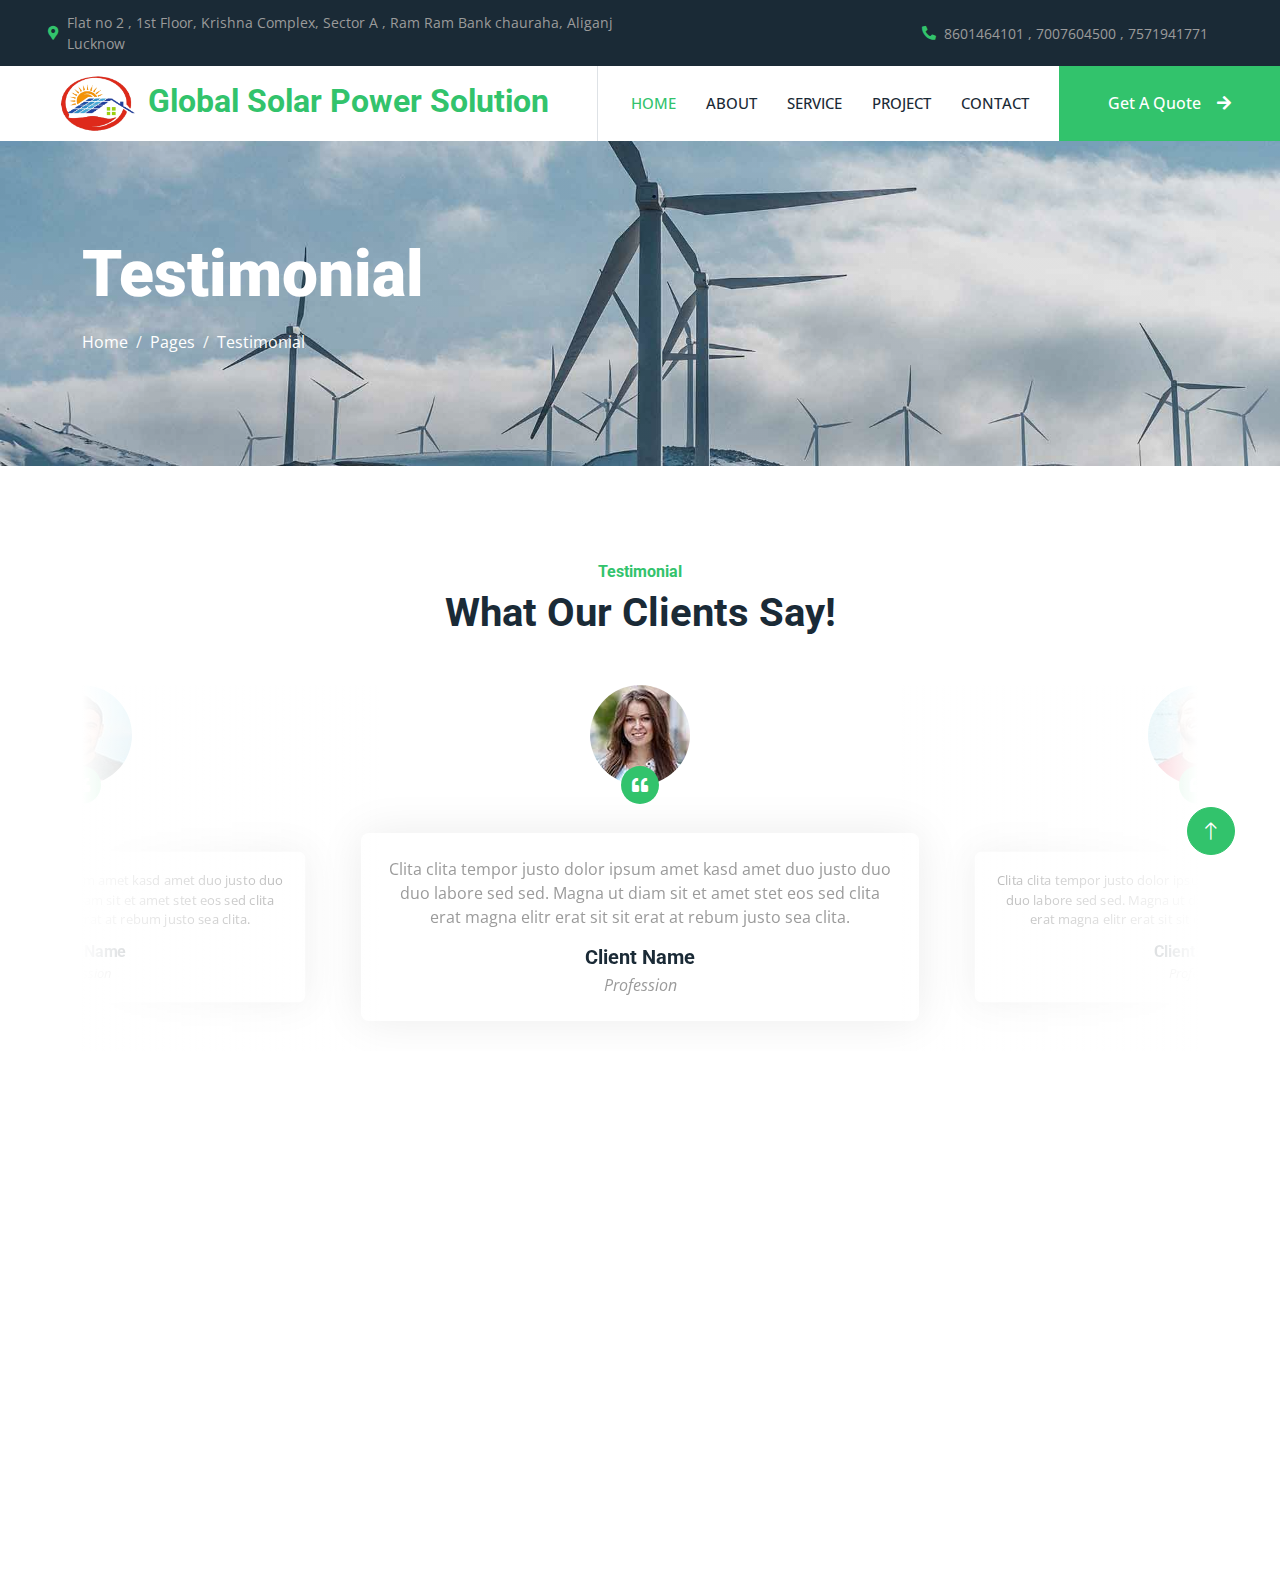
<file: testimonial.html>
<!DOCTYPE html>
<html lang="en">

<head>
    <meta charset="utf-8">
    <title>Global Solar Power Solution</title>
    <meta content="width=device-width, initial-scale=1.0" name="viewport">
    <meta content="" name="keywords">
    <meta content="" name="description">

    <!-- Favicon -->
    <link href="img/logo.png" rel="icon">

    <!-- Google Web Fonts -->
    <link rel="preconnect" href="https://fonts.googleapis.com">
    <link rel="preconnect" href="https://fonts.gstatic.com" crossorigin>
    <link
        href="https://fonts.googleapis.com/css2?family=Open+Sans:wght@400;500&family=Roboto:wght@500;700;900&display=swap"
        rel="stylesheet">

    <!-- Icon Font Stylesheet -->
    <link href="https://cdnjs.cloudflare.com/ajax/libs/font-awesome/5.10.0/css/all.min.css" rel="stylesheet">
    <link href="https://cdn.jsdelivr.net/npm/bootstrap-icons@1.4.1/font/bootstrap-icons.css" rel="stylesheet">

    <!-- Libraries Stylesheet -->
    <link href="lib/animate/animate.min.css" rel="stylesheet">
    <link href="lib/owlcarousel/assets/owl.carousel.min.css" rel="stylesheet">
    <link href="lib/lightbox/css/lightbox.min.css" rel="stylesheet">

    <!-- Customized Bootstrap Stylesheet -->
    <link href="css/bootstrap.min.css" rel="stylesheet">

    <!-- Template Stylesheet -->
    <link href="css/style.css" rel="stylesheet">
    <style>
        @media (max-width: 768px) {

            #logo {
                width: 50px !important;
            }

            .navbar h2 {
                font-size: 14px;
            }

            a.navbar-brand {
                padding: 0px;
            }
        }
    </style>
</head>

<body>
    <!-- Spinner Start -->
    <div id="spinner"
        class="show bg-white position-fixed translate-middle w-100 vh-100 top-50 start-50 d-flex align-items-center justify-content-center">
        <div class="spinner-border text-primary" style="width: 3rem; height: 3rem;" role="status">
            <span class="sr-only">Loading...</span>
        </div>
    </div>
    <!-- Spinner End -->


    <!-- Topbar Start -->
    <div class="container-fluid bg-dark p-0">
        <div class="row gx-0 d-none d-lg-flex">
            <div class="col-lg-7 px-5 text-start">
                <div class="h-100 d-inline-flex align-items-center me-4">
                    <small class="fa fa-map-marker-alt text-primary me-2"></small>
                    <small>Flat no 2 , 1st Floor, Krishna Complex, Sector A , Ram Ram Bank chauraha,
                        Aliganj Lucknow</small>
                </div>
                <div class="h-100 d-inline-flex align-items-center">
                    <small class="far fa-clock text-primary me-2"></small>
                    <small>Mon - Fri : 09.00 AM - 09.00 PM</small>
                </div>
            </div>
            <div class="col-lg-5 px-5 text-end">
                <div class="h-100 d-inline-flex align-items-center me-4">
                    <small class="fa fa-phone-alt text-primary me-2"></small>
                    <small>8601464101 , 7007604500 , 7571941771</small>
                </div>
                <div class="h-100 d-inline-flex align-items-center mx-n2">
                    <a class="btn btn-square btn-link rounded-0 border-0 border-end border-secondary" href=""><i
                            class="fab fa-facebook-f"></i></a>
                    <a class="btn btn-square btn-link rounded-0 border-0 border-end border-secondary" href=""><i
                            class="fab fa-twitter"></i></a>
                    <a class="btn btn-square btn-link rounded-0 border-0 border-end border-secondary" href=""><i
                            class="fab fa-linkedin-in"></i></a>
                    <a class="btn btn-square btn-link rounded-0" href=""><i class="fab fa-instagram"></i></a>
                </div>
            </div>
        </div>
    </div>
    <!-- Topbar End -->


    <!-- Navbar Start -->
    <nav class="navbar navbar-expand-lg bg-white navbar-light sticky-top p-0">
        <a href="index.html" class="navbar-brand d-flex align-items-center border-end px-4 px-lg-5">
            <h2 class="m-0 text-primary"> <img src='img/logo.png' id="logo" style="width: 100px;">Global Solar Power
                Solution</h2>
        </a>
        <button type="button" class="navbar-toggler me-4" data-bs-toggle="collapse" data-bs-target="#navbarCollapse">
            <span class="navbar-toggler-icon"></span>
        </button>
        <div class="collapse navbar-collapse" id="navbarCollapse">
            <div class="navbar-nav ms-auto p-4 p-lg-0">
                <a href="index.html" class="nav-item nav-link active">Home</a>
                <a href="about.html" class="nav-item nav-link">About</a>
                <a href="service.html" class="nav-item nav-link">Service</a>
                <a href="project.html" class="nav-item nav-link">Project</a>
                <!-- <div class="nav-item dropdown">
                        <a href="#" class="nav-link dropdown-toggle" data-bs-toggle="dropdown">Pages</a>
                        <div class="dropdown-menu bg-light m-0">
                            <a href="feature.html" class="dropdown-item">Feature</a>
                            <a href="quote.html" class="dropdown-item">Free Quote</a>
                            <a href="team.html" class="dropdown-item">Our Team</a>
                            <a href="testimonial.html" class="dropdown-item">Testimonial</a>
                            <a href="404.html" class="dropdown-item">404 Page</a>
                        </div>
                    </div> -->
                <a href="contact.html" class="nav-item nav-link">Contact</a>
            </div>
            <a href="" class="btn btn-primary rounded-0 py-4 px-lg-5 d-none d-lg-block">Get A Quote<i
                    class="fa fa-arrow-right ms-3"></i></a>
        </div>
    </nav>
    <!-- Navbar End -->


    <!-- Page Header Start -->
    <div class="container-fluid page-header py-5 mb-5">
        <div class="container py-5">
            <h1 class="display-3 text-white mb-3 animated slideInDown">Testimonial</h1>
            <nav aria-label="breadcrumb animated slideInDown">
                <ol class="breadcrumb">
                    <li class="breadcrumb-item"><a class="text-white" href="#">Home</a></li>
                    <li class="breadcrumb-item"><a class="text-white" href="#">Pages</a></li>
                    <li class="breadcrumb-item text-white active" aria-current="page">Testimonial</li>
                </ol>
            </nav>
        </div>
    </div>
    <!-- Page Header End -->


    <!-- Testimonial Start -->
    <div class="container-xxl py-5">
        <div class="container">
            <div class="text-center mx-auto mb-5 wow fadeInUp" data-wow-delay="0.1s" style="max-width: 600px;">
                <h6 class="text-primary">Testimonial</h6>
                <h1 class="mb-4">What Our Clients Say!</h1>
            </div>
            <div class="owl-carousel testimonial-carousel wow fadeInUp" data-wow-delay="0.1s">
                <div class="testimonial-item text-center">
                    <div class="testimonial-img position-relative">
                        <img class="img-fluid rounded-circle mx-auto mb-5" src="img/testimonial-1.jpg">
                        <div class="btn-square bg-primary rounded-circle">
                            <i class="fa fa-quote-left text-white"></i>
                        </div>
                    </div>
                    <div class="testimonial-text text-center rounded p-4">
                        <p>Clita clita tempor justo dolor ipsum amet kasd amet duo justo duo duo labore sed sed. Magna
                            ut diam sit et amet stet eos sed clita erat magna elitr erat sit sit erat at rebum justo sea
                            clita.</p>
                        <h5 class="mb-1">Client Name</h5>
                        <span class="fst-italic">Profession</span>
                    </div>
                </div>
                <div class="testimonial-item text-center">
                    <div class="testimonial-img position-relative">
                        <img class="img-fluid rounded-circle mx-auto mb-5" src="img/testimonial-2.jpg">
                        <div class="btn-square bg-primary rounded-circle">
                            <i class="fa fa-quote-left text-white"></i>
                        </div>
                    </div>
                    <div class="testimonial-text text-center rounded p-4">
                        <p>Clita clita tempor justo dolor ipsum amet kasd amet duo justo duo duo labore sed sed. Magna
                            ut diam sit et amet stet eos sed clita erat magna elitr erat sit sit erat at rebum justo sea
                            clita.</p>
                        <h5 class="mb-1">Client Name</h5>
                        <span class="fst-italic">Profession</span>
                    </div>
                </div>
                <div class="testimonial-item text-center">
                    <div class="testimonial-img position-relative">
                        <img class="img-fluid rounded-circle mx-auto mb-5" src="img/testimonial-3.jpg">
                        <div class="btn-square bg-primary rounded-circle">
                            <i class="fa fa-quote-left text-white"></i>
                        </div>
                    </div>
                    <div class="testimonial-text text-center rounded p-4">
                        <p>Clita clita tempor justo dolor ipsum amet kasd amet duo justo duo duo labore sed sed. Magna
                            ut diam sit et amet stet eos sed clita erat magna elitr erat sit sit erat at rebum justo sea
                            clita.</p>
                        <h5 class="mb-1">Client Name</h5>
                        <span class="fst-italic">Profession</span>
                    </div>
                </div>
            </div>
        </div>
    </div>
    <!-- Testimonial End -->


    <!-- Footer Start -->
    <div class="container-fluid bg-dark text-body footer mt-5 pt-5 wow fadeIn" data-wow-delay="0.1s">
        <div class="container py-5">
            <div class="row g-5">
                <div class="col-lg-5 col-md-6">
                    <h5 class="text-white mb-4">Address</h5>
                    <p class="mb-2"><i class="fa fa-map-marker-alt me-3"></i>
                        <span>
                            Flat no 2 , 1st Floor, Krishna Complex,
                            Sector A , Ram Ram Bank chauraha,
                            Aliganj Lucknow
                        </span>
                    </p>
                    <p class="mb-2"><i class="fa fa-phone-alt me-3"></i>8601464101 , 7007604500 , 7571941771</p>
                    <p class="mb-2"><i class="fa fa-envelope me-3"></i>info@example.com</p>
                    <div class="d-flex pt-2">
                        <a class="btn btn-square btn-outline-light btn-social" href=""><i
                                class="fab fa-twitter"></i></a>
                        <a class="btn btn-square btn-outline-light btn-social" href=""><i
                                class="fab fa-facebook-f"></i></a>
                        <a class="btn btn-square btn-outline-light btn-social" href=""><i
                                class="fab fa-youtube"></i></a>
                        <a class="btn btn-square btn-outline-light btn-social" href=""><i
                                class="fab fa-linkedin-in"></i></a>
                    </div>
                </div>
                <div class="col-lg-3 col-md-6">
                    <h5 class="text-white mb-4">Quick Links</h5>
                    <a class="btn btn-link" href="">About Us</a>
                    <a class="btn btn-link" href="">Contact Us</a>
                    <a class="btn btn-link" href="">Our Services</a>
                    <a class="btn btn-link" href="">Terms & Condition</a>
                    <a class="btn btn-link" href="">Support</a>
                </div>
                <div class="col-lg-3 col-md-6">
                    <h5 class="text-white mb-4">Project Gallery</h5>
                    <div class="row g-2">
                        <div class="col-4">
                            <img class="img-fluid rounded" src="img/battery.jpg" alt="">
                        </div>
                        <div class="col-4">
                            <img class="img-fluid rounded" src="img/solar-roof-top-power.jpg" alt="">
                        </div>
                        <div class="col-4">
                            <img class="img-fluid rounded" src="img/about2.jpg" alt="">
                        </div>
                        <div class="col-4">
                            <img class="img-fluid rounded" src="img/Solar.jpg" alt="">
                        </div>
                        <div class="col-4">
                            <img class="img-fluid rounded" src="img/about3.jpg" alt="">
                        </div>
                        <div class="col-4">
                            <img class="img-fluid rounded" src="img/about4.jpg" alt="">
                        </div>
                    </div>
                </div>

            </div>
        </div>
        <div class="container">
            <div class="copyright">
                <div class="row">
                    <div class="col-md-6 text-center text-md-start mb-3 mb-md-0">
                        &copy; <a href="https://globalsolarpowersolution.com/">Global Solar Power Solution</a>, All
                        Right Reserved.
                    </div>

                </div>
            </div>
        </div>
    </div>
    <!-- Footer End -->


    <!-- Back to Top -->
    <a href="#" class="btn btn-lg btn-primary btn-lg-square rounded-circle back-to-top"><i
            class="bi bi-arrow-up"></i></a>


    <!-- JavaScript Libraries -->
    <script src="https://code.jquery.com/jquery-3.4.1.min.js"></script>
    <script src="https://cdn.jsdelivr.net/npm/bootstrap@5.0.0/dist/js/bootstrap.bundle.min.js"></script>
    <script src="lib/wow/wow.min.js"></script>
    <script src="lib/easing/easing.min.js"></script>
    <script src="lib/waypoints/waypoints.min.js"></script>
    <script src="lib/counterup/counterup.min.js"></script>
    <script src="lib/owlcarousel/owl.carousel.min.js"></script>
    <script src="lib/isotope/isotope.pkgd.min.js"></script>
    <script src="lib/lightbox/js/lightbox.min.js"></script>

    <!-- Template Javascript -->
    <script src="js/main.js"></script>
</body>

</html>
</file>
<file: css/style.css>
/********** Template CSS **********/
:root {
    --primary: #32C36C;
    --light: #F6F7F8;
    --dark: #1A2A36;
}

.fw-medium {
    font-weight: 500 !important;
}

.fw-bold {
    font-weight: 700 !important;
}

.fw-black {
    font-weight: 900 !important;
}

.back-to-top {
    position: fixed;
    display: none;
    right: 45px;
    bottom: 45px;
    z-index: 99;
}


/*** Spinner ***/
#spinner {
    opacity: 0;
    visibility: hidden;
    transition: opacity .5s ease-out, visibility 0s linear .5s;
    z-index: 99999;
}

#spinner.show {
    transition: opacity .5s ease-out, visibility 0s linear 0s;
    visibility: visible;
    opacity: 1;
}


/*** Button ***/
.btn {
    font-weight: 500;
    transition: .5s;
}

.btn.btn-primary,
.btn.btn-outline-primary:hover {
    color: #FFFFFF;
}

.btn-square {
    width: 38px;
    height: 38px;
}

.btn-sm-square {
    width: 32px;
    height: 32px;
}

.btn-lg-square {
    width: 48px;
    height: 48px;
}

.btn-square,
.btn-sm-square,
.btn-lg-square {
    padding: 0;
    display: flex;
    align-items: center;
    justify-content: center;
    font-weight: normal;
}

/*** Navbar ***/
.navbar.sticky-top {
    top: -100px;
    transition: .5s;
}

.navbar .navbar-brand,
.navbar a.btn {
    height: 75px;
}

.navbar .navbar-nav .nav-link {
    margin-right: 30px;
    padding: 25px 0;
    color: var(--dark);
    font-size: 15px;
    font-weight: 500;
    text-transform: uppercase;
    outline: none;
}

.navbar .navbar-nav .nav-link:hover,
.navbar .navbar-nav .nav-link.active {
    color: var(--primary);
}

.navbar .dropdown-toggle::after {
    border: none;
    content: "\f107";
    font-family: "Font Awesome 5 Free";
    font-weight: 900;
    vertical-align: middle;
    margin-left: 8px;
}

@media (max-width: 991.98px) {
    .navbar .navbar-nav .nav-link {
        margin-right: 0;
        padding: 10px 0;
    }

    .navbar .navbar-nav {
        border-top: 1px solid #EEEEEE;
    }
}

@media (min-width: 992px) {
    .navbar .nav-item .dropdown-menu {
        display: block;
        border: none;
        margin-top: 0;
        top: 150%;
        opacity: 0;
        visibility: hidden;
        transition: .5s;
    }

    .navbar .nav-item:hover .dropdown-menu {
        top: 100%;
        visibility: visible;
        transition: .5s;
        opacity: 1;
    }
}


/*** Header ***/
.owl-carousel-inner {
    position: absolute;
    width: 100%;
    height: 100%;
    top: 0;
    left: 0;
    display: flex;
    align-items: center;
    background: rgba(0, 0, 0, .1);
}

@media (max-width: 768px) {
    .header-carousel .owl-carousel-item {
        position: relative;
        min-height: 235px;
        padding: 0px;
    }

    .header-carousel .owl-carousel-item img {
        position: absolute;
        width: 100%;
        object-fit: contain;
    }

    .header-carousel .owl-carousel-item p {
        font-size: 16px !important;
    }

    .header-carousel .owl-dots {
        display: none !important;
        /* Hide the dots in mobile view */
    }

    #logo {
        width: 50px !important;
    }

    .navbar h2 {
        font-size: 14px;
    }

    a.navbar-brand {
        padding: 0px;
    }
}

.header-carousel .owl-dots {
    position: absolute;
    width: 60px;
    height: 100%;
    top: 0;
    right: 30px;
    display: flex;
    flex-direction: column;
    align-items: center;
    justify-content: center;
}

.header-carousel .owl-dots .owl-dot {
    position: relative;
    width: 45px;
    height: 45px;
    margin: 5px 0;
    background: #FFFFFF;
    box-shadow: 0 0 30px rgba(255, 255, 255, .9);
    border-radius: 45px;
    transition: .5s;
}

.header-carousel .owl-dots .owl-dot.active {
    width: 60px;
    height: 60px;
}

.header-carousel .owl-dots .owl-dot img {
    position: absolute;
    width: 100%;
    height: 100%;
    object-fit: cover;
    padding: 2px;
    border-radius: 45px;
    transition: .5s;
}

.page-header {
    background: linear-gradient(rgba(0, 0, 0, .1), rgba(0, 0, 0, .1)), url(../img/carousel-1.jpg) center center no-repeat;
    background-size: cover;
}

.breadcrumb-item+.breadcrumb-item::before {
    color: var(--light);
}


/*** About ***/
@media (min-width: 992px) {
    .container.about {
        max-width: 100% !important;
    }

    .about-text {
        padding-right: calc(((100% - 960px) / 2) + .75rem);
    }
}

@media (min-width: 1200px) {
    .about-text {
        padding-right: calc(((100% - 1140px) / 2) + .75rem);
    }
}

@media (min-width: 1400px) {
    .about-text {
        padding-right: calc(((100% - 1320px) / 2) + .75rem);
    }
}


/*** Service ***/
.service-item {
    box-shadow: 0 0 45px rgba(0, 0, 0, .08);
}

.service-icon {
    position: relative;
    margin: -50px 0 25px 0;
    width: 100px;
    height: 100px;
    display: flex;
    align-items: center;
    justify-content: center;
    color: var(--primary);
    background: #FFFFFF;
    border-radius: 100px;
    box-shadow: 0 0 45px rgba(0, 0, 0, .08);
    transition: .5s;
}

.service-item:hover .service-icon {
    color: #FFFFFF;
    background: var(--primary);
}


/*** Feature ***/
@media (min-width: 992px) {
    .container.feature {
        max-width: 100% !important;
    }

    .feature-text {
        padding-left: calc(((100% - 960px) / 2) + .75rem);
    }
}

@media (min-width: 1200px) {
    .feature-text {
        padding-left: calc(((100% - 1140px) / 2) + .75rem);
    }
}

@media (min-width: 1400px) {
    .feature-text {
        padding-left: calc(((100% - 1320px) / 2) + .75rem);
    }
}


/*** Project Portfolio ***/
#portfolio-flters li {
    display: inline-block;
    font-weight: 500;
    color: var(--dark);
    cursor: pointer;
    transition: .5s;
    border-bottom: 2px solid transparent;
}

#portfolio-flters li:hover,
#portfolio-flters li.active {
    color: var(--primary);
    border-color: var(--primary);
}

.portfolio-img {
    position: relative;
}

.portfolio-img::before,
.portfolio-img::after {
    position: absolute;
    content: "";
    width: 0;
    height: 100%;
    top: 0;
    background: var(--dark);
    transition: .5s;
}

.portfolio-img::before {
    left: 50%;
}

.portfolio-img::after {
    right: 50%;
}

.portfolio-item:hover .portfolio-img::before {
    width: 51%;
    left: 0;
}

.portfolio-item:hover .portfolio-img::after {
    width: 51%;
    right: 0;
}

.portfolio-btn {
    position: absolute;
    top: 0;
    left: 0;
    width: 100%;
    height: 100%;
    display: flex;
    align-items: center;
    justify-content: center;
    opacity: 0;
    z-index: 1;
    transition: .5s;
}

.portfolio-item:hover .portfolio-btn {
    opacity: 1;
    transition-delay: .3s;
}


/*** Quote ***/
@media (min-width: 992px) {
    .container.quote {
        max-width: 100% !important;
    }

    .quote-text {
        padding-right: calc(((100% - 960px) / 2) + .75rem);
    }
}

@media (min-width: 1200px) {
    .quote-text {
        padding-right: calc(((100% - 1140px) / 2) + .75rem);
    }
}

@media (min-width: 1400px) {
    .quote-text {
        padding-right: calc(((100% - 1320px) / 2) + .75rem);
    }
}


/*** Team ***/
.team-item {
    box-shadow: 0 0 45px rgba(0, 0, 0, .08);
}

.team-item img {
    border-radius: 8px 60px 0 0;
}

.team-item .team-social {
    display: flex;
    flex-direction: column;
    align-items: center;
    justify-content: flex-end;
    background: #FFFFFF;
    transition: .5s;
}


/*** Testimonial ***/
.testimonial-carousel::before {
    position: absolute;
    content: "";
    top: 0;
    left: 0;
    height: 100%;
    width: 0;
    background: linear-gradient(to right, rgba(255, 255, 255, 1) 0%, rgba(255, 255, 255, 0) 100%);
    z-index: 1;
}

.testimonial-carousel::after {
    position: absolute;
    content: "";
    top: 0;
    right: 0;
    height: 100%;
    width: 0;
    background: linear-gradient(to left, rgba(255, 255, 255, 1) 0%, rgba(255, 255, 255, 0) 100%);
    z-index: 1;
}

@media (min-width: 768px) {

    .testimonial-carousel::before,
    .testimonial-carousel::after {
        width: 200px;
    }
}

@media (min-width: 992px) {

    .testimonial-carousel::before,
    .testimonial-carousel::after {
        width: 300px;
    }
}

.testimonial-carousel .owl-nav {
    position: absolute;
    width: 350px;
    top: 20px;
    left: 50%;
    transform: translateX(-50%);
    display: flex;
    justify-content: space-between;
    opacity: 0;
    transition: .5s;
    z-index: 1;
}

.testimonial-carousel:hover .owl-nav {
    width: 300px;
    opacity: 1;
}

.testimonial-carousel .owl-nav .owl-prev,
.testimonial-carousel .owl-nav .owl-next {
    position: relative;
    color: var(--primary);
    font-size: 45px;
    transition: .5s;
}

.testimonial-carousel .owl-nav .owl-prev:hover,
.testimonial-carousel .owl-nav .owl-next:hover {
    color: var(--dark);
}

.testimonial-carousel .testimonial-img img {
    width: 100px;
    height: 100px;
}

.testimonial-carousel .testimonial-img .btn-square {
    position: absolute;
    bottom: -19px;
    left: 50%;
    transform: translateX(-50%);
}

.testimonial-carousel .owl-item .testimonial-text {
    margin-bottom: 30px;
    box-shadow: 0 0 45px rgba(0, 0, 0, .08);
    transform: scale(.8);
    transition: .5s;
}

.testimonial-carousel .owl-item.center .testimonial-text {
    transform: scale(1);
}


/*** Contact ***/
@media (min-width: 992px) {
    .container.contact {
        max-width: 100% !important;
    }

    .contact-text {
        padding-left: calc(((100% - 960px) / 2) + .75rem);
    }
}

@media (min-width: 1200px) {
    .contact-text {
        padding-left: calc(((100% - 1140px) / 2) + .75rem);
    }
}

@media (min-width: 1400px) {
    .contact-text {
        padding-left: calc(((100% - 1320px) / 2) + .75rem);
    }
}


/*** Footer ***/
.footer .btn.btn-social {
    margin-right: 5px;
    color: #9B9B9B;
    border: 1px solid #9B9B9B;
    border-radius: 38px;
    transition: .3s;
}

.footer .btn.btn-social:hover {
    color: var(--primary);
    border-color: var(--light);
}

.footer .btn.btn-link {
    display: block;
    margin-bottom: 5px;
    padding: 0;
    text-align: left;
    color: #9B9B9B;
    font-weight: normal;
    text-transform: capitalize;
    transition: .3s;
}

.footer .btn.btn-link::before {
    position: relative;
    content: "\f105";
    font-family: "Font Awesome 5 Free";
    font-weight: 900;
    margin-right: 10px;
}

.footer .btn.btn-link:hover {
    color: #FFFFFF;
    letter-spacing: 1px;
    box-shadow: none;
}

.footer .copyright {
    padding: 25px 0;
    border-top: 1px solid rgba(256, 256, 256, .1);
}

.footer .copyright a {
    color: var(--light);
}

.footer .copyright a:hover {
    color: var(--primary);
}
</file>
